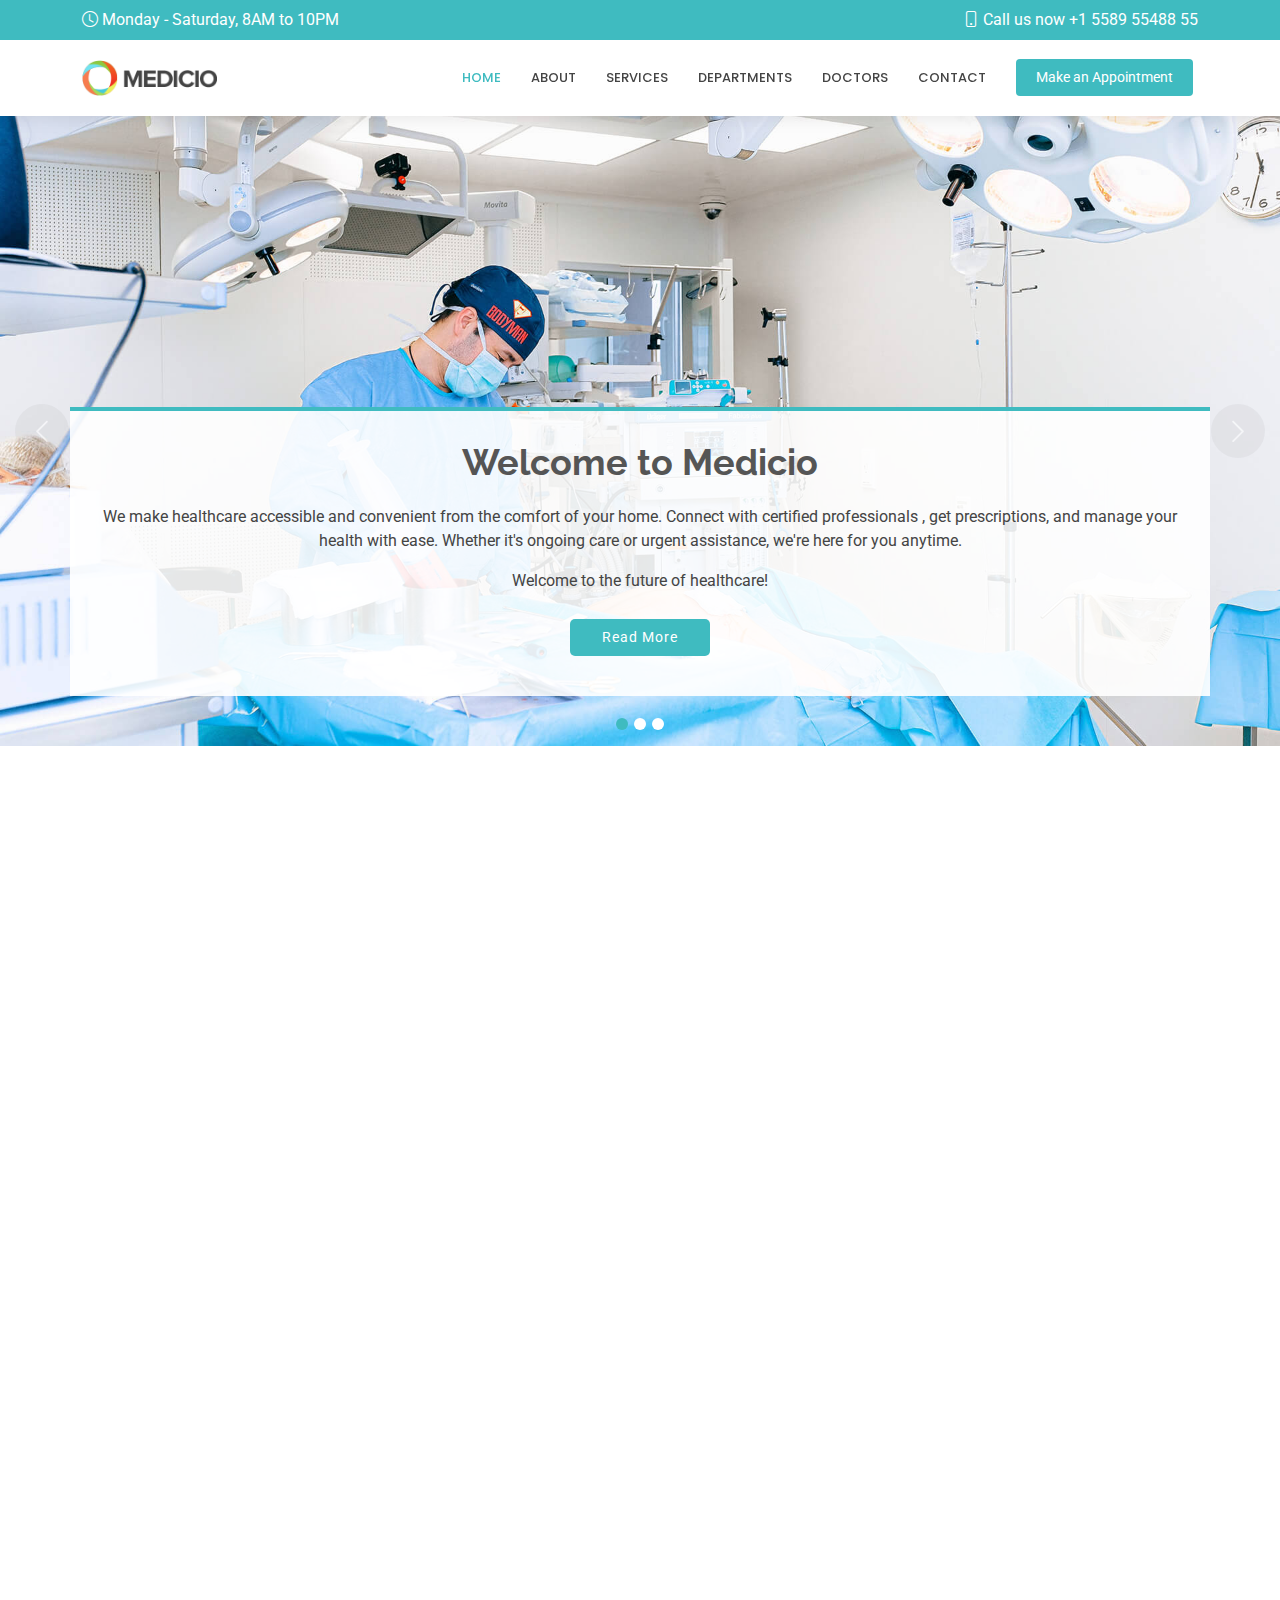
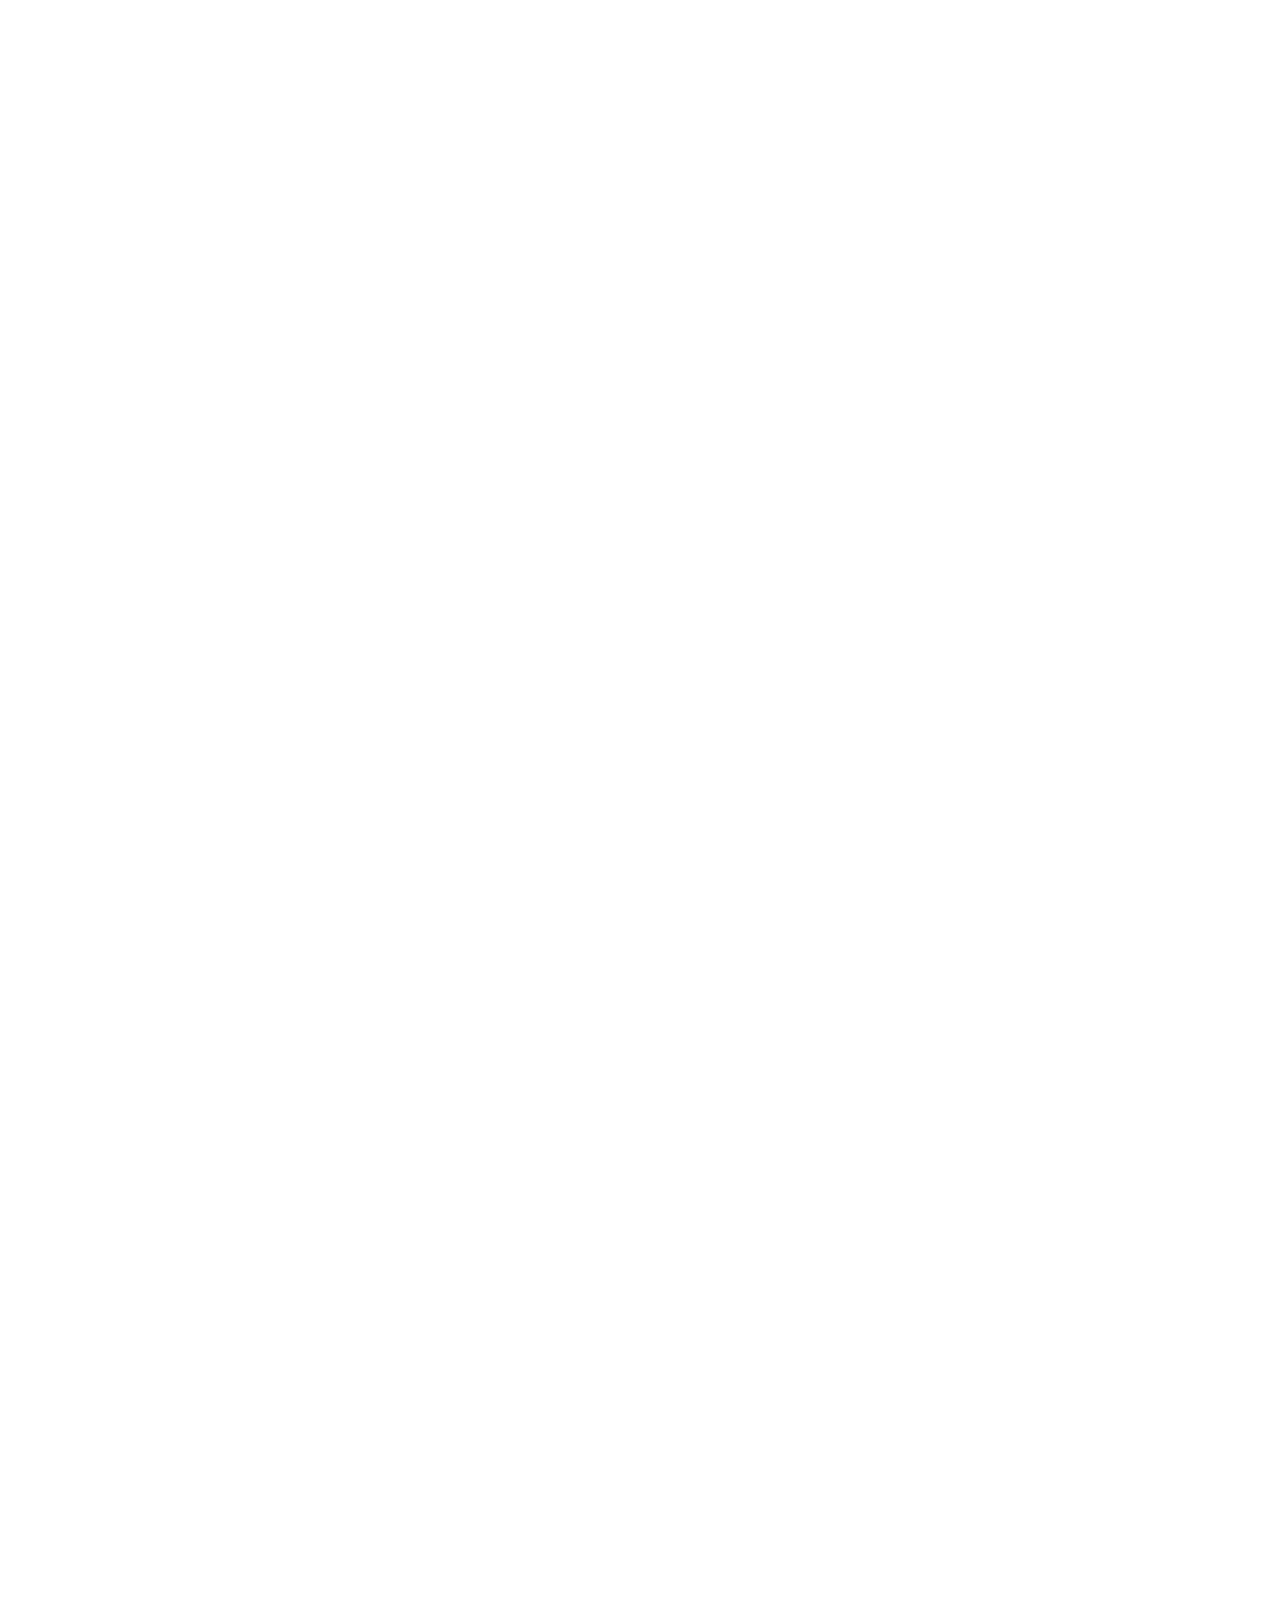
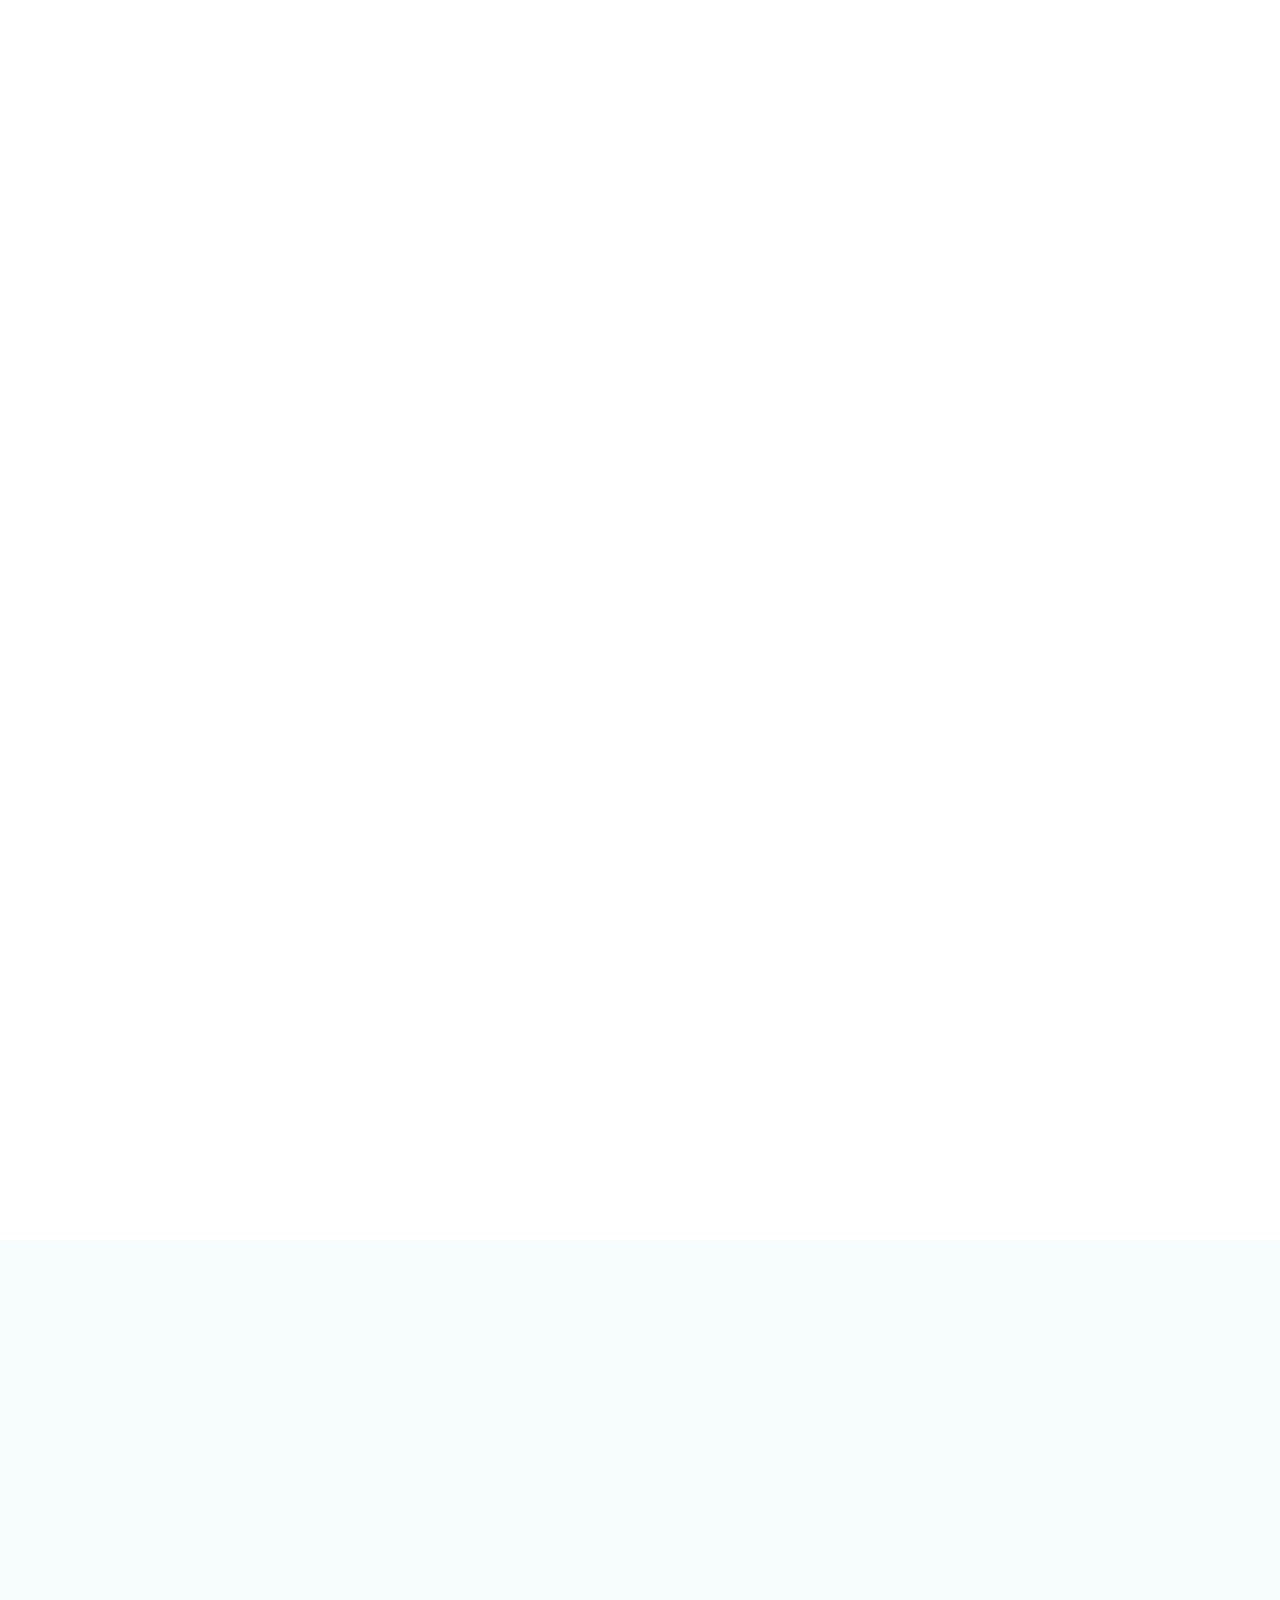
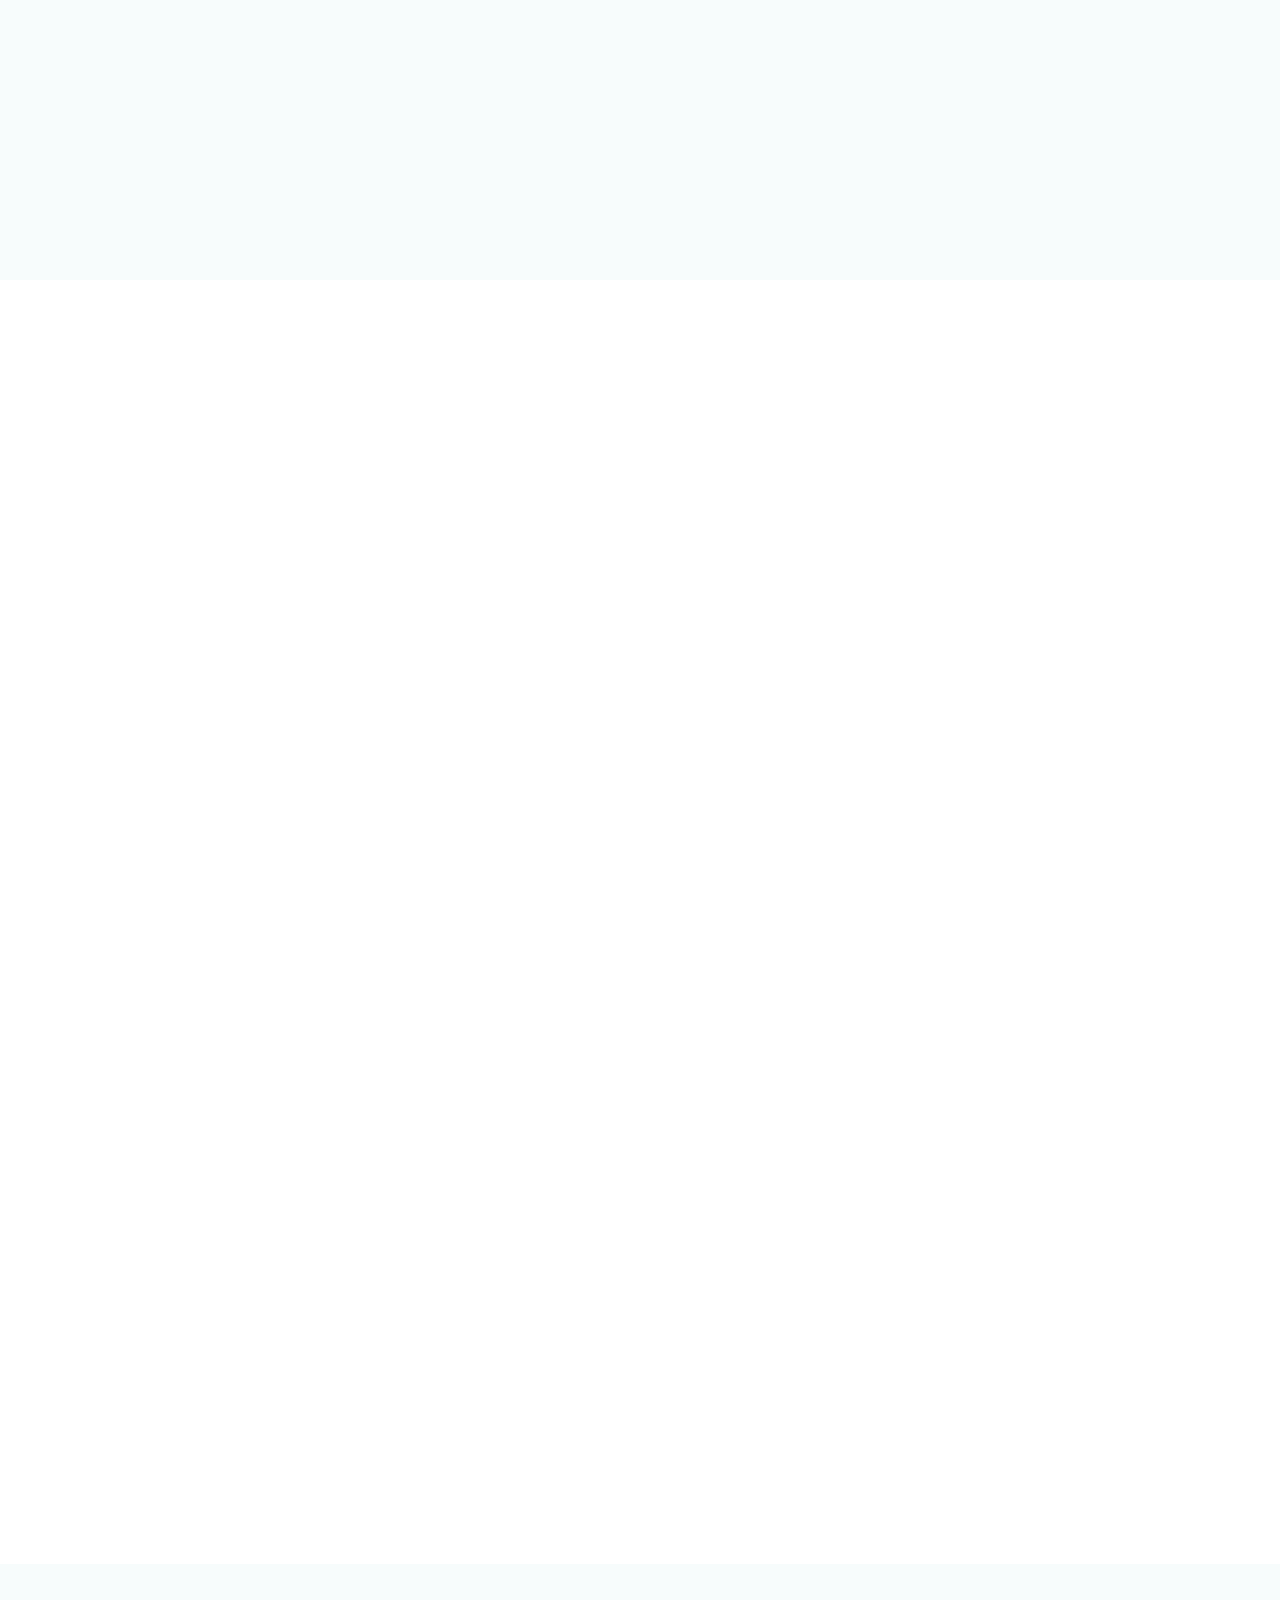
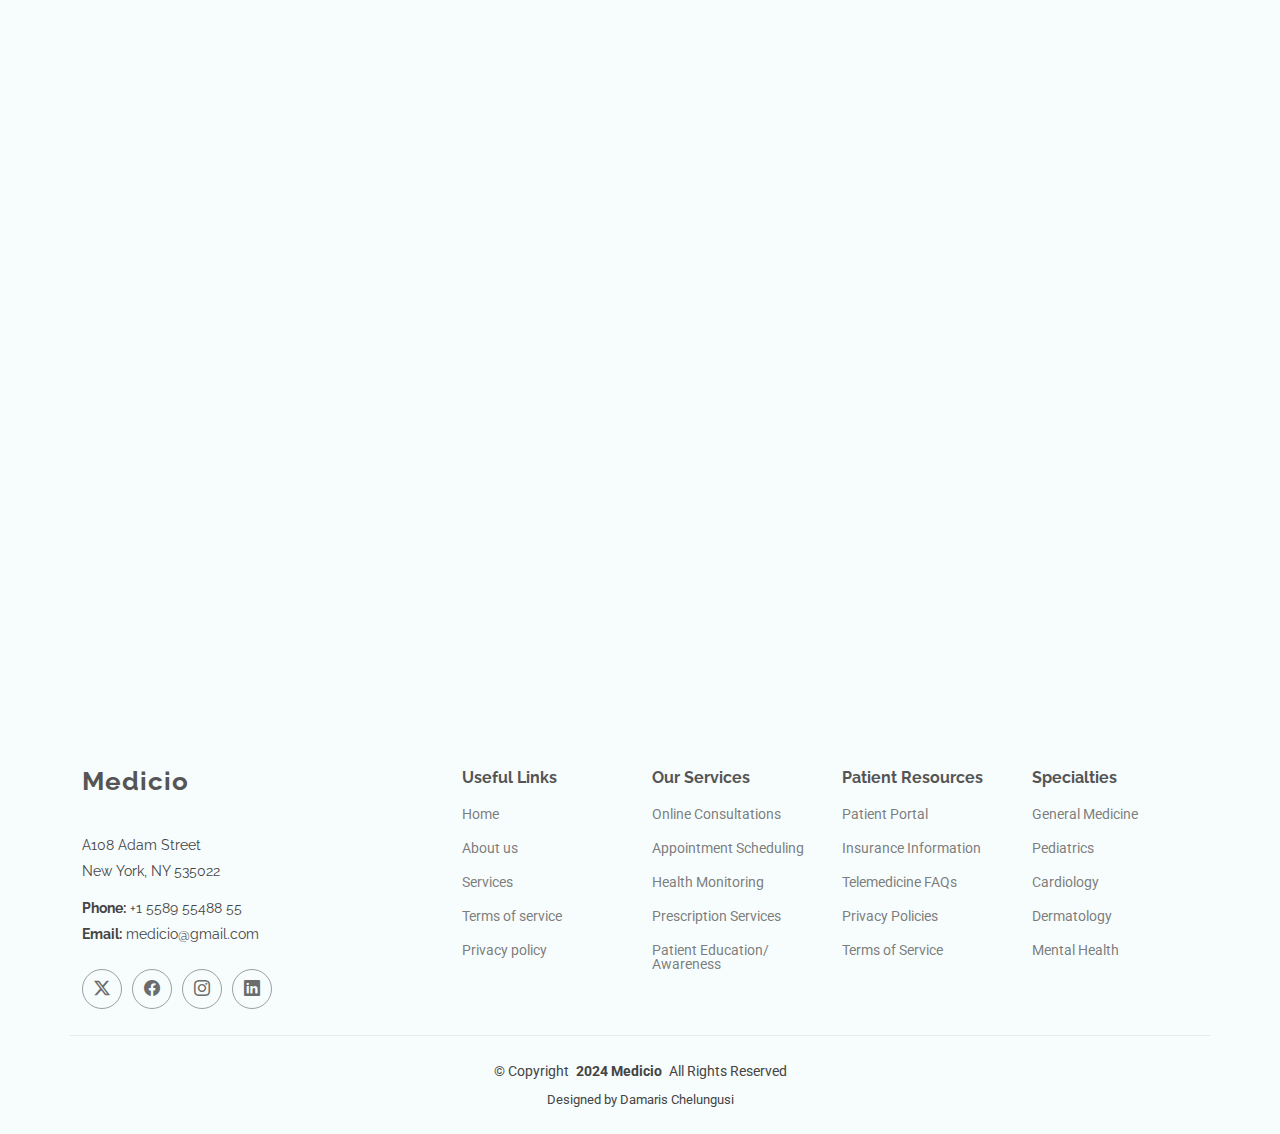
<file: Medicio/index.html>
<!DOCTYPE html>
<html lang="en">

<head>
  <meta charset="utf-8">
  <meta content="width=device-width, initial-scale=1.0" name="viewport">
  <title>TeleCareHub</title>
  <meta name="description" content="">
  <meta name="keywords" content="">

  <!-- Favicons -->
  <link href="assets/img/image.png" rel="icon">
  <link href="assets/img/image.png" rel="apple-touch-icon">

  <!-- Fonts -->
  <link href="https://fonts.googleapis.com" rel="preconnect">
  <link href="https://fonts.gstatic.com" rel="preconnect" crossorigin>
  <link href="https://fonts.googleapis.com/css2?family=Roboto:ital,wght@0,100;0,300;0,400;0,500;0,700;0,900;1,100;1,300;1,400;1,500;1,700;1,900&family=Poppins:ital,wght@0,100;0,200;0,300;0,400;0,500;0,600;0,700;0,800;0,900;1,100;1,200;1,300;1,400;1,500;1,600;1,700;1,800;1,900&family=Raleway:ital,wght@0,100;0,200;0,300;0,400;0,500;0,600;0,700;0,800;0,900;1,100;1,200;1,300;1,400;1,500;1,600;1,700;1,800;1,900&display=swap" rel="stylesheet">

  <!-- Vendor CSS Files -->
  <link href="assets/vendor/bootstrap/css/bootstrap.min.css" rel="stylesheet">
  <link href="assets/vendor/bootstrap-icons/bootstrap-icons.css" rel="stylesheet">
  <link href="assets/vendor/aos/aos.css" rel="stylesheet">
  <link href="assets/vendor/fontawesome-free/css/all.min.css" rel="stylesheet">
  <link href="assets/vendor/glightbox/css/glightbox.min.css" rel="stylesheet">
  <link href="assets/vendor/swiper/swiper-bundle.min.css" rel="stylesheet">

  <!-- Main CSS File -->
  <link href="assets/css/main.css" rel="stylesheet">

</head>

<body class="index-page">

  <header id="header" class="header sticky-top">

    <div class="topbar d-flex align-items-center">
      <div class="container d-flex justify-content-center justify-content-md-between">
        <div class="d-none d-md-flex align-items-center">
          <i class="bi bi-clock me-1"></i> Monday - Saturday, 8AM to 10PM
        </div>
        <div class="d-flex align-items-center">
          <i class="bi bi-phone me-1"></i> Call us now +1 5589 55488 55
        </div>
      </div>
    </div><!-- End Top Bar -->

    <div class="branding d-flex align-items-center">

      <div class="container position-relative d-flex align-items-center justify-content-end">
        <a href="index.html" class="logo d-flex align-items-center me-auto">
          <img src="assets/img/logo.png" alt="">
          <!-- Uncomment the line below if you also wish to use a text logo -->
          <!-- <h1 class="sitename">Medicio</h1>  -->
        </a>

        <nav id="navmenu" class="navmenu">
          <ul>
            <li><a href="index.html" class="active">Home</a></li>
            <li><a href="about.html">About</a></li>
            <li><a href="services.html">Services</a></li>
            <li><a href="departments.html">Departments</a></li>
            <li><a href="doctors.html">Doctors</a></li>
            <li><a href="contact.html">Contact</a></li>
        </ul>
        <i class="mobile-nav-toggle d-xl-none bi bi-list"></i>
        </nav>
        
        <a class="cta-btn" href="appointment.html">Make an Appointment</a>
</div>        

    </div>

</header
  <main class="main">

    <!-- Hero Section -->
    <section id="hero" class="hero section">

      <div id="hero-carousel" class="carousel slide carousel-fade" data-bs-ride="carousel" data-bs-interval="5000">

        <div class="carousel-item active">
          <img src="assets/img/hero-carousel/hero-carousel-1.jpg" alt="">
          <div class="container">
            <h2>Welcome to Medicio</h2>
            <p>We make healthcare accessible and convenient from the comfort of your home. Connect with certified professionals
              , get prescriptions, and manage your health with ease. Whether it's ongoing care or urgent assistance, we're here for
               you anytime.</p> <p>Welcome to the future of healthcare!</p>
            <a href="#about" class="btn-get-started">Read More</a>
          </div>
        </div><!-- End Carousel Item -->

        <div class="carousel-item">
          <img src="assets/img/hero-carousel/hero-carousel-2.jpg" alt="">
          <div class="container">
            <h2>Healthcare at Your Fingertips</h2>
            <p>Your health journey just got easier. Connect with top doctors anytime, 
              anywhere—healthcare made simple, fast, and accessible.</p>
            <a href="#about" class="btn-get-started">Read More</a>
          </div>
        </div><!-- End Carousel Item -->

        <div class="carousel-item">
          <img src="assets/img/hero-carousel/hero-carousel-3.jpg" alt="">
          <div class="container">
            <h2>Virtual Care, Real Solutions</h2>
            <p>Expert medical advice, tailored to your needs. Experience personalized 
              healthcare from the comfort of your home, with care that’s just a click away.</p>
            <a href="#about" class="btn-get-started">Read More</a>
          </div>
        </div><!-- End Carousel Item -->

        <a class="carousel-control-prev" href="#hero-carousel" role="button" data-bs-slide="prev">
          <span class="carousel-control-prev-icon bi bi-chevron-left" aria-hidden="true"></span>
        </a>

        <a class="carousel-control-next" href="#hero-carousel" role="button" data-bs-slide="next">
          <span class="carousel-control-next-icon bi bi-chevron-right" aria-hidden="true"></span>
        </a>

        <ol class="carousel-indicators"></ol>

      </div>

    </section><!-- /Hero Section -->

    <!-- Featured Services Section -->
<section id="featured-services" class="featured-services section">

  <div class="container">

    <div class="row gy-4">

      <div class="col-xl-3 col-md-6 d-flex" data-aos="fade-up" data-aos-delay="100">
        <div class="service-item position-relative">
          <div class="icon"><i class="fas fa-heartbeat icon"></i></div>
          <h4><a href="" class="stretched-link">Cardiology</a></h4>
          <p>Providing comprehensive cardiology care, ensuring optimal heart health.</p>
        </div>
      </div><!-- End Service Item -->

      <div class="col-xl-3 col-md-6 d-flex" data-aos="fade-up" data-aos-delay="200">
        <div class="service-item position-relative">
          <div class="icon"><i class="fas fa-pills icon"></i></div>
          <h4><a href="" class="stretched-link">Pharmaceutical Services</a></h4>
          <p>Expert pharmaceutical services, ensuring safe and effective medication use.</p>
        </div>
      </div><!-- End Service Item -->

      <div class="col-xl-3 col-md-6 d-flex" data-aos="fade-up" data-aos-delay="300">
        <div class="service-item position-relative">
          <div class="icon"><i class="fas fa-thermometer icon"></i></div>
          <h4><a href="" class="stretched-link">Medical Diagnostics</a></h4>
          <p>Accurate diagnosis and treatment of conditions through modern medical technology.</p>
        </div>
      </div><!-- End Service Item -->

      <div class="col-xl-3 col-md-6 d-flex" data-aos="fade-up" data-aos-delay="400">
        <div class="service-item position-relative">
          <div class="icon"><i class="fas fa-dna icon"></i></div>
          <h4><a href="" class="stretched-link">Genetic Research</a></h4>
          <p>Advanced genetic research and therapy services for personalized healthcare.</p>
        </div>
      </div><!-- End Service Item -->

    </div>

  </div>

</section><!-- /Featured Services Section -->

    <!-- About Section -->
    <section id="about" class="about section">

      <!-- Section Title -->
      <div class="container section-title" data-aos="fade-up">
        <h2>About Us<br></h2>
        <p>We are a dedicated team of healthcare professionals and tech innovators committed to revolutionizing healthcare delivery
          . Our mission is to make quality medical services accessible to everyone, no matter where you are.</p>
      </div><!-- End Section Title -->

      <div class="container">

        <div class="row gy-4">
          <div class="col-lg-6 position-relative align-self-start" data-aos="fade-up" data-aos-delay="100">
            <img src="assets/img/about.jpg" class="img-fluid" alt="">
            <a href="" class="glightbox pulsating-play-btn"></a>
          </div>
          <div class="col-lg-6 content" data-aos="fade-up" data-aos-delay="200">
            <h3>Our Vision</h3>
            <p class="fst-italic">
              We believe in a future where healthcare is seamless, convenient, and available at your fingertips
            </p>
            <ul>
              <li><i class="bi bi-check2-all"></i> <span>To create a seamless and convenient healthcare experience.</span></li>
              <li><i class="bi bi-check2-all"></i> <span>Bridging the gap between patients and providers through technology.</span></li>
              <li><i class="bi bi-check2-all"></i> <span>Ensuring timely and effective health solutions for everyone</span></li>
            </ul>
           
            <h3>Why Choose Us</h3>
          
             
            <ul>
              <li><i class="bi bi-check2-all"></i> <span>Easy access to certified healthcare professionals</span></li>
              <li><i class="bi bi-check2-all"></i> <span>Quick consultations and personalized care from home</span></li>
              <li><i class="bi bi-check2-all"></i> <span>Trusted, reliable healthcare available anytime you need it</span></li>
            </ul>
          </div>
        </div>

      </div>

    </section><!-- /About Section -->

    <!-- Stats Section -->
    <section id="stats" class="stats section">

      <div class="container" data-aos="fade-up" data-aos-delay="100">

        <div class="row gy-4">

          <div class="col-lg-3 col-md-6">
            <div class="stats-item d-flex align-items-center w-100 h-100">
              <i class="fas fa-user-md flex-shrink-0"></i>
              <div>
                <span data-purecounter-start="0" data-purecounter-end="25" data-purecounter-duration="1" class="purecounter"></span>
                <p>Doctors</p>
              </div>
            </div>
          </div><!-- End Stats Item -->

          <div class="col-lg-3 col-md-6">
            <div class="stats-item d-flex align-items-center w-100 h-100">
              <i class="far fa-hospital flex-shrink-0"></i>
              <div>
                <span data-purecounter-start="0" data-purecounter-end="15" data-purecounter-duration="1" class="purecounter"></span>
                <p>Departments</p>
              </div>
            </div>
          </div><!-- End Stats Item -->

          <div class="col-lg-3 col-md-6">
            <div class="stats-item d-flex align-items-center w-100 h-100">
              <i class="fas fa-flask flex-shrink-0"></i>
              <div>
                <span data-purecounter-start="0" data-purecounter-end="8" data-purecounter-duration="1" class="purecounter"></span>
                <p>Research Labs</p>
              </div>
            </div>
          </div><!-- End Stats Item -->

          <div class="col-lg-3 col-md-6">
            <div class="stats-item d-flex align-items-center w-100 h-100">
              <i class="fas fa-award flex-shrink-0"></i>
              <div>
                <span data-purecounter-start="0" data-purecounter-end="150" data-purecounter-duration="1" class="purecounter"></span>
                <p>Awards</p>
              </div>
            </div>
          </div><!-- End Stats Item -->

        </div>

      </div>

    </section><!-- /Stats Section -->
    <!-- Features Section -->
<section id="features" class="features section">

  <div class="container">

    <div class="row justify-content-around gy-4">
      <div class="features-image col-lg-6" data-aos="fade-up" data-aos-delay="100"><img src="assets/img/features.jpg" alt=""></div>

      <div class="col-lg-5 d-flex flex-column justify-content-center" data-aos="fade-up" data-aos-delay="200">
        <h3>Something Truly Unique and Beneficial Awaits You</h3>
        <p>We offer services that ensure value and efficiency. Our platform provides unparalleled care that caters to your health needs, ensuring ease and reliability.</p>

        <div class="icon-box d-flex position-relative" data-aos="fade-up" data-aos-delay="300">
          <i class="fa-solid fa-hand-holding-medical flex-shrink-0"></i>
          <div>
            <h4><a href="" class="stretched-link">Personalized Care</a></h4>
            <p>Our team provides individualized healthcare services to address specific concerns, ensuring you receive the attention you deserve.</p>
          </div>
        </div><!-- End Icon Box -->

        <div class="icon-box d-flex position-relative" data-aos="fade-up" data-aos-delay="400">
          <i class="fa-solid fa-suitcase-medical flex-shrink-0"></i>
          <div>
            <h4><a href="" class="stretched-link">Comprehensive Medical Solutions</a></h4>
            <p>We offer holistic health solutions that combine advanced medical practices with a patient-first approach, catering to diverse healthcare needs.</p>
          </div>
        </div><!-- End Icon Box -->

        <div class="icon-box d-flex position-relative" data-aos="fade-up" data-aos-delay="500">
          <i class="fa-solid fa-staff-snake flex-shrink-0"></i>
          <div>
            <h4><a href="" class="stretched-link">Advanced Treatments</a></h4>
            <p>We specialize in providing the latest treatments backed by scientific research, ensuring the best possible outcomes for our patients.</p>
          </div>
        </div><!-- End Icon Box -->

        <div class="icon-box d-flex position-relative" data-aos="fade-up" data-aos-delay="600">
          <i class="fa-solid fa-lungs flex-shrink-0"></i>
          <div>
            <h4><a href="" class="stretched-link">Respiratory Care</a></h4>
            <p>We offer specialized care for respiratory health, ensuring you receive the treatment you need for optimal lung function and overall wellness.</p>
          </div>
        </div><!-- End Icon Box -->

      </div>
    </div>

  </div>

</section><!-- /Features Section -->

    <!-- Services Section -->
<section id="services" class="services section">

  <!-- Section Title -->
  <div class="container section-title" data-aos="fade-up">
    <h2>Services</h2>
    <p>Explore our Offerings</p>
  </div><!-- End Section Title -->

  <div class="container">

    <div class="row gy-4">

      <div class="col-lg-4 col-md-6" data-aos="fade-up" data-aos-delay="100">
        <div class="service-item position-relative">
          <div class="icon">
            <i class="fas fa-heartbeat"></i>
          </div>
          <a href="#" class="stretched-link">
            <h3>Cardiac Care</h3>
          </a>
          <p>We offer comprehensive heart care services to monitor and manage heart health, ensuring early diagnosis and treatment.</p>
        </div>
      </div><!-- End Service Item -->

      <div class="col-lg-4 col-md-6" data-aos="fade-up" data-aos-delay="200">
        <div class="service-item position-relative">
          <div class="icon">
            <i class="fas fa-pills"></i>
          </div>
          <a href="#" class="stretched-link">
            <h3>Prescription Management</h3>
          </a>
          <p>Join us to easily manage prescriptions and stay on top of your medication for optimal health.</p>
        </div>
      </div><!-- End Service Item -->

      <div class="col-lg-4 col-md-6" data-aos="fade-up" data-aos-delay="300">
        <div class="service-item position-relative">
          <div class="icon">
            <i class="fas fa-hospital-user"></i>
          </div>
          <a href="#" class="stretched-link">
            <h3>Patient Consultation</h3>
          </a>
          <p>We provide personalized consultation services, offering expert medical advice tailored to your specific needs.</p>
        </div>
      </div><!-- End Service Item -->

      <div class="col-lg-4 col-md-6" data-aos="fade-up" data-aos-delay="400">
        <div class="service-item position-relative">
          <div class="icon">
            <i class="fas fa-dna"></i>
          </div>
          <a href="#" class="stretched-link">
            <h3>Genetic Counseling</h3>
          </a>
          <p>Our genetic counseling services help you understand your genetic risks and take steps toward better health.</p>
        </div>
      </div><!-- End Service Item -->

      <div class="col-lg-4 col-md-6" data-aos="fade-up" data-aos-delay="500">
        <div class="service-item position-relative">
          <div class="icon">
            <i class="fas fa-wheelchair"></i>
          </div>
          <a href="#" class="stretched-link">
            <h3>Rehabilitation Services</h3>
          </a>
          <p>We provide rehabilitation services for patients recovering from surgeries or injuries, helping them regain strength and mobility.</p>
        </div>
      </div><!-- End Service Item -->

      <div class="col-lg-4 col-md-6" data-aos="fade-up" data-aos-delay="600">
        <div class="service-item position-relative">
          <div class="icon">
            <i class="fas fa-notes-medical"></i>
          </div>
          <a href="#" class="stretched-link">
            <h3>Medical Records Management</h3>
          </a>
          <p>Our platform allows you to securely store and manage your medical records for easy access and sharing with healthcare providers.</p>
        </div>
      </div><!-- End Service Item -->

    </div>

  </div>

</section><!-- /Services Section -->


<!-- Tabs Section -->
<section id="departments" class="tabs section">

  <!-- Section Title -->
  <div class="container section-title" data-aos="fade-up">
    <h2>Departments</h2>
    <p>We offer specialized healthcare services across a variety of departments.</p>
  </div><!-- End Section Title -->

  <div class="container" data-aos="fade-up" data-aos-delay="100">

    <div class="row">
      <div class="col-lg-3">
        <ul class="nav nav-tabs flex-column">
          <li class="nav-item">
            <a class="nav-link active show" data-bs-toggle="tab" href="#tabs-tab-1">Cardiology</a>
          </li>
          <li class="nav-item">
            <a class="nav-link" data-bs-toggle="tab" href="#tabs-tab-2">Neurology</a>
          </li>
          <li class="nav-item">
            <a class="nav-link" data-bs-toggle="tab" href="#tabs-tab-3">Hepatology</a>
          </li>
          <li class="nav-item">
            <a class="nav-link" data-bs-toggle="tab" href="#tabs-tab-4">Pediatrics</a>
          </li>
          <li class="nav-item">
            <a class="nav-link" data-bs-toggle="tab" href="#tabs-tab-5">Ophthalmology</a>
          </li>
        </ul>
      </div>
      <div class="col-lg-9 mt-4 mt-lg-0">
        <div class="tab-content">
          <div class="tab-pane active show" id="tabs-tab-1">
            <div class="row">
              <div class="col-lg-8 details order-2 order-lg-1">
                <h3>Cardiology</h3>
                <p class="fst-italic">We provide comprehensive cardiac care, from prevention to treatment of heart conditions.</p>
                <p>Our expert cardiologists treat a range of heart diseases, providing specialized care that includes diagnosis, treatment, and rehabilitation for conditions like hypertension, coronary artery disease, and heart failure.</p>
              </div>
              <div class="col-lg-4 text-center order-1 order-lg-2">
                <img src="assets/img/departments-1.jpg" alt="" class="img-fluid">
              </div>
            </div>
          </div>
          <div class="tab-pane" id="tabs-tab-2">
            <div class="row">
              <div class="col-lg-8 details order-2 order-lg-1">
                <h3>Neurology</h3>
                <p class="fst-italic">Our neurology department specializes in treating disorders of the brain, spine, and nervous system.</p>
                <p>Our team of neurologists offers advanced diagnostics and treatments for neurological conditions like stroke, epilepsy, multiple sclerosis, and more. We are committed to improving the quality of life for our patients through cutting-edge care.</p>
              </div>
              <div class="col-lg-4 text-center order-1 order-lg-2">
                <img src="assets/img/departments-2.jpg" alt="" class="img-fluid">
              </div>
            </div>
          </div>
          <div class="tab-pane" id="tabs-tab-3">
            <div class="row">
              <div class="col-lg-8 details order-2 order-lg-1">
                <h3>Hepatology</h3>
                <p class="fst-italic">Our hepatology services focus on the diagnosis and treatment of liver diseases.</p>
                <p>We treat conditions like hepatitis, liver cirrhosis, and fatty liver disease. Our specialists provide patient-centered care, utilizing the latest medical advancements for effective treatments and long-term liver health management.</p>
              </div>
              <div class="col-lg-4 text-center order-1 order-lg-2">
                <img src="assets/img/departments-3.jpg" alt="" class="img-fluid">
              </div>
            </div>
          </div>
          <div class="tab-pane" id="tabs-tab-4">
            <div class="row">
              <div class="col-lg-8 details order-2 order-lg-1">
                <h3>Pediatrics</h3>
                <p class="fst-italic">We offer a full range of healthcare services for infants, children, and adolescents.</p>
                <p>Our pediatricians provide preventive care, acute illness management, and developmental monitoring to ensure the health and well-being of our youngest patients. We work closely with families to offer comprehensive and compassionate care.</p>
              </div>
              <div class="col-lg-4 text-center order-1 order-lg-2">
                <img src="assets/img/departments-4.jpg" alt="" class="img-fluid">
              </div>
            </div>
          </div>
          <div class="tab-pane" id="tabs-tab-5">
            <div class="row">
              <div class="col-lg-8 details order-2 order-lg-1">
                <h3>Ophthalmology</h3>
                <p class="fst-italic">Our ophthalmology department provides expert care for eye conditions and vision problems.</p>
                <p>We treat a wide range of eye diseases, from cataracts and glaucoma to retinal disorders and vision impairments. Our ophthalmologists use state-of-the-art technology to offer both medical and surgical solutions for optimal eye health.</p>
              </div>
              <div class="col-lg-4 text-center order-1 order-lg-2">
                <img src="assets/img/departments-5.jpg" alt="" class="img-fluid">
              </div>
            </div>
          </div>
        </div>
      </div>
    </div>

  </div>

</section><!-- /Tabs Section/dpartments -->
<!-- Doctors Section -->
<section id="doctors" class="doctors section light-background">

  <!-- Section Title -->
  <div class="container section-title" data-aos="fade-up">
    <h2>Doctors</h2>
    <p>These are our highly skilled medical professionals dedicated to providing exceptional healthcare.</p>
  </div><!-- End Section Title -->

  <div class="container">

    <div class="row gy-4">

      <div class="col-lg-3 col-md-6 d-flex align-items-stretch" data-aos="fade-up" data-aos-delay="100">
        <div class="team-member">
          <div class="member-img">
            <img src="assets/img/doctors/doctors-1.jpg" class="img-fluid" alt="">
            <div class="social">
              <a href=""><i class="bi bi-twitter-x"></i></a>
              <a href=""><i class="bi bi-facebook"></i></a>
              <a href=""><i class="bi bi-instagram"></i></a>
              <a href=""><i class="bi bi-linkedin"></i></a>
            </div>
          </div>
          <div class="member-info">
            <h4>Walter White</h4>
            <span>Chief Medical Officer</span>
          </div>
        </div>
      </div><!-- End Team Member -->

      <div class="col-lg-3 col-md-6 d-flex align-items-stretch" data-aos="fade-up" data-aos-delay="200">
        <div class="team-member">
          <div class="member-img">
            <img src="assets/img/doctors/doctors-2.jpg" class="img-fluid" alt="">
            <div class="social">
              <a href=""><i class="bi bi-twitter-x"></i></a>
              <a href=""><i class="bi bi-facebook"></i></a>
              <a href=""><i class="bi bi-instagram"></i></a>
              <a href=""><i class="bi bi-linkedin"></i></a>
              
            </div>
          </div>
          <div class="member-info">
            <h4>Sarah Jhonson</h4>
            <span>Anesthesiologist</span>
          </div>
        </div>
      </div><!-- End Team Member -->

      <div class="col-lg-3 col-md-6 d-flex align-items-stretch" data-aos="fade-up" data-aos-delay="300">
        <div class="team-member">
          <div class="member-img">
            <img src="assets/img/doctors/doctors-3.jpg" class="img-fluid" alt="">
            <div class="social">
              <a href=""><i class="bi bi-twitter-x"></i></a>
              <a href=""><i class="bi bi-facebook"></i></a>
              <a href=""><i class="bi bi-instagram"></i></a>
              <a href=""><i class="bi bi-linkedin"></i></a>
            </div>
          </div>
          <div class="member-info">
            <h4>William Anderson</h4>
            <span>Cardiology</span>
          </div>
        </div>
      </div><!-- End Team Member -->

      <div class="col-lg-3 col-md-6 d-flex align-items-stretch" data-aos="fade-up" data-aos-delay="400">
        <div class="team-member">
          <div class="member-img">
            <img src="assets/img/doctors/doctors-4.jpg" class="img-fluid" alt="">
            <div class="social">
              <a href=""><i class="bi bi-twitter-x"></i></a>
              <a href=""><i class="bi bi-facebook"></i></a>
              <a href=""><i class="bi bi-instagram"></i></a>
              <a href=""><i class="bi bi-linkedin"></i></a>
            </div>
          </div>
          <div class="member-info">
            <h4>Amanda Jepson</h4>
            <span>Neurosurgeon</span>
          </div>
        </div>
      </div><!-- End Team Member -->

    </div>

  </div>

</section><!-- /Doctors Section -->


    <!-- Gallery Section -->
    <section id="gallery" class="gallery section">

      <!-- Section Title -->
      <div class="container section-title" data-aos="fade-up">
        <h2>Gallery</h2>
<p>These are some highlights of our work, showcasing excellence and commitment to quality.</p>
</div><!-- End Section Title -->

      <div class="container" data-aos="fade-up" data-aos-delay="100">

        <div class="swiper init-swiper">
          <script type="application/json" class="swiper-config">
            {
              "loop": true,
              "speed": 600,
              "autoplay": {
                "delay": 5000
              },
              "slidesPerView": "auto",
              "centeredSlides": true,
              "pagination": {
                "el": ".swiper-pagination",
                "type": "bullets",
                "clickable": true
              },
              "breakpoints": {
                "320": {
                  "slidesPerView": 1,
                  "spaceBetween": 0
                },
                "768": {
                  "slidesPerView": 3,
                  "spaceBetween": 20
                },
                "1200": {
                  "slidesPerView": 5,
                  "spaceBetween": 20
                }
              }
            }
          </script>
          <div class="swiper-wrapper align-items-center">
            <div class="swiper-slide"><a class="glightbox" data-gallery="images-gallery" href="assets/img/gallery/gallery-1.jpg"><img src="assets/img/gallery/gallery-1.jpg" class="img-fluid" alt=""></a></div>
            <div class="swiper-slide"><a class="glightbox" data-gallery="images-gallery" href="assets/img/gallery/gallery-2.jpg"><img src="assets/img/gallery/gallery-2.jpg" class="img-fluid" alt=""></a></div>
            <div class="swiper-slide"><a class="glightbox" data-gallery="images-gallery" href="assets/img/gallery/gallery-3.jpg"><img src="assets/img/gallery/gallery-3.jpg" class="img-fluid" alt=""></a></div>
            <div class="swiper-slide"><a class="glightbox" data-gallery="images-gallery" href="assets/img/gallery/gallery-4.jpg"><img src="assets/img/gallery/gallery-4.jpg" class="img-fluid" alt=""></a></div>
            <div class="swiper-slide"><a class="glightbox" data-gallery="images-gallery" href="assets/img/gallery/gallery-5.jpg"><img src="assets/img/gallery/gallery-5.jpg" class="img-fluid" alt=""></a></div>
            <div class="swiper-slide"><a class="glightbox" data-gallery="images-gallery" href="assets/img/gallery/gallery-6.jpg"><img src="assets/img/gallery/gallery-6.jpg" class="img-fluid" alt=""></a></div>
            <div class="swiper-slide"><a class="glightbox" data-gallery="images-gallery" href="assets/img/gallery/gallery-7.jpg"><img src="assets/img/gallery/gallery-7.jpg" class="img-fluid" alt=""></a></div>
            <div class="swiper-slide"><a class="glightbox" data-gallery="images-gallery" href="assets/img/gallery/gallery-8.jpg"><img src="assets/img/gallery/gallery-8.jpg" class="img-fluid" alt=""></a></div>
          </div>
          <div class="swiper-pagination"></div>
        </div>

      </div>

    </section><!-- /Gallery Section -->

    <!-- Pricing Section -->
<section id="pricing" class="pricing section">

  <!-- Section Title -->
  <div class="container section-title" data-aos="fade-up">
    <h2>Pricing</h2>
    <p>We offer a variety of plans to meet your needs and budget, whether you're just getting started or need advanced features.</p>
  </div><!-- End Section Title -->

  <div class="container">

    <div class="row gy-3">

      <div class="col-xl-3 col-lg-6" data-aos="fade-up" data-aos-delay="100">
        <div class="pricing-item">
          <h3>Free</h3>
          <h4><sup>$</sup>0<span> / month</span></h4>
          <ul>
            <li>Basic support</li>
            <li>Access to core features</li>
            <li>Limited usage</li>
            <li class="na">Premium tools</li>
            <li class="na">Priority support</li>
          </ul>
          <div class="btn-wrap">
            <a href="#" class="btn-buy">Get Started</a>
          </div>
        </div>
      </div><!-- End Pricing Item -->

      <div class="col-xl-3 col-lg-6" data-aos="fade-up" data-aos-delay="200">
        <div class="pricing-item featured">
          <h3>Business</h3>
          <h4><sup>$</sup>19<span> / month</span></h4>
          <ul>
            <li>Basic support</li>
            <li>Access to core features</li>
            <li>Increased usage</li>
            <li>Premium tools</li>
            <li class="na">Priority support</li>
          </ul>
          <div class="btn-wrap">
            <a href="#" class="btn-buy">Buy Now</a>
          </div>
        </div>
      </div><!-- End Pricing Item -->

      <div class="col-xl-3 col-lg-6" data-aos="fade-up" data-aos-delay="400">
        <div class="pricing-item">
          <h3>Developer</h3>
          <h4><sup>$</sup>29<span> / month</span></h4>
          <ul>
            <li>Basic support</li>
            <li>Access to advanced features</li>
            <li>Full usage</li>
            <li>Premium tools</li>
            <li>Priority support</li>
          </ul>
          <div class="btn-wrap">
            <a href="#" class="btn-buy">Buy Now</a>
          </div>
        </div>
      </div><!-- End Pricing Item -->

      <div class="col-xl-3 col-lg-6" data-aos="fade-up" data-aos-delay="400">
        <div class="pricing-item">
          <span class="advanced">Advanced</span>
          <h3>Ultimate</h3>
          <h4><sup>$</sup>49<span> / month</span></h4>
          <ul>
            <li>Basic support</li>
            <li>Access to advanced features</li>
            <li>Unlimited usage</li>
            <li>Premium tools</li>
            <li>Priority support</li>
          </ul>
          <div class="btn-wrap">
            <a href="#" class="btn-buy">Buy Now</a>
          </div>
        </div>
      </div><!-- End Pricing Item -->

    </div>

  </div>

</section><!-- /Pricing Section -->
<!-- Faq Section -->
<section id="faq" class="faq section light-background">

  <!-- Section Title -->
  <div class="container section-title" data-aos="fade-up">
    <h2>Frequently Asked Questions</h2>
    <p>Answers to common questions you may have about our services.</p>
  </div><!-- End Section Title -->

  <div class="container">

    <div class="row justify-content-center">

      <div class="col-lg-10" data-aos="fade-up" data-aos-delay="100">

        <div class="faq-container">

          <div class="faq-item">
            <h3>Is it true that certain services are not available in some areas?</h3>
            <div class="faq-content">
              <p>We offer services in most regions, but certain areas may have limited access. Feel free to check our service map or contact support for specific details regarding your location.</p>
            </div>
            <i class="faq-toggle bi bi-chevron-right"></i>
          </div><!-- End Faq item-->

          <div class="faq-item">
            <h3>How can I schedule an appointment?</h3>
            <div class="faq-content">
              <p>You can easily schedule appointments through our online booking system. If you're having trouble, please reach out to our support team, and we'll be happy to assist you.</p>
            </div>
            <i class="faq-toggle bi bi-chevron-right"></i>
          </div><!-- End Faq item-->

          <div class="faq-item">
            <h3>What are your hours of operation?</h3>
            <div class="faq-content">
              <p>We operate from Monday to Friday, 9 AM to 5 PM. For emergencies or special cases, feel free to contact us directly to discuss available options.</p>
            </div>
            <i class="faq-toggle bi bi-chevron-right"></i>
          </div><!-- End Faq item-->

          <div class="faq-item">
            <h3>Do you offer services for businesses?</h3>
            <div class="faq-content">
              <p>Yes, we provide tailored services for businesses, including custom packages and corporate solutions. Contact our business support team to learn more.</p>
            </div>
            <i class="faq-toggle bi bi-chevron-right"></i>
          </div><!-- End Faq item-->

          <div class="faq-item">
            <h3>Can I reschedule or cancel my appointment?</h3>
            <div class="faq-content">
              <p>Yes, you can reschedule or cancel appointments at any time through our platform. Please refer to our cancellation policy for more details on timing and fees.</p>
            </div>
            <i class="faq-toggle bi bi-chevron-right"></i>
          </div><!-- End Faq item-->

          <div class="faq-item">
            <h3>What payment methods do you accept?</h3>
            <div class="faq-content">
              <p>We accept all major credit cards, online payment options, and direct bank transfers. If you have any questions about payment, our billing team is available to assist.</p>
            </div>
            <i class="faq-toggle bi bi-chevron-right"></i>
          </div><!-- End Faq item-->

        </div>

      </div><!-- End Faq Column-->

    </div>

  </div>

</section><!-- /Faq Section -->

  </main>

  <footer id="footer" class="footer light-background">

    <div class="container footer-top">
      <div class="row gy-4">
        <div class="col-lg-4 col-md-6 footer-about">
          <a href="index.html" class="logo d-flex align-items-center">
            <span class="sitename">Medicio</span>
          </a>
          <div class="footer-contact pt-3">
            <p>A108 Adam Street</p>
            <p>New York, NY 535022</p>
            <p class="mt-3"><strong>Phone:</strong> <span>+1 5589 55488 55</span></p>
            <p><strong>Email:</strong> <span>medicio@gmail.com</span></p>
          </div>
          <div class="social-links d-flex mt-4">
            <a href=""><i class="bi bi-twitter-x"></i></a>
            <a href=""><i class="bi bi-facebook"></i></a>
            <a href=""><i class="bi bi-instagram"></i></a>
            <a href=""><i class="bi bi-linkedin"></i></a>
          </div>
        </div>

        <div class="col-lg-2 col-md-3 footer-links">
          <h4>Useful Links</h4>
          <ul>
            <li><a href="#">Home</a></li>
            <li><a href="#">About us</a></li>
            <li><a href="#">Services</a></li>
            <li><a href="#">Terms of service</a></li>
            <li><a href="#">Privacy policy</a></li>
          </ul>
        </div>
        <div class="col-lg-2 col-md-3 footer-links">
          <h4>Our Services</h4>
          <ul>
            <li><a href="#">Online Consultations</a></li>
            <li><a href="#">Appointment Scheduling</a></li>
            <li><a href="#">Health Monitoring</a></li>
            <li><a href="#">Prescription Services</a></li>
            <li><a href="#">Patient Education/ Awareness</a></li>
          </ul>
        </div>
        
        <div class="col-lg-2 col-md-3 footer-links">
          <h4>Patient Resources</h4>
          <ul>
            <li><a href="#">Patient Portal</a></li>
            <li><a href="#">Insurance Information</a></li>
            <li><a href="#">Telemedicine FAQs</a></li>
            <li><a href="#">Privacy Policies</a></li>
            <li><a href="#">Terms of Service</a></li>
          </ul>
        </div>
        
        <div class="col-lg-2 col-md-3 footer-links">
          <h4>Specialties</h4>
          <ul>
            <li><a href="#">General Medicine</a></li>
            <li><a href="#">Pediatrics</a></li>
            <li><a href="#">Cardiology</a></li>
            <li><a href="#">Dermatology</a></li>
            <li><a href="#">Mental Health</a></li>
          </ul>
        </div>
        
        </div>
        </div>
        
        <div class="container copyright text-center mt-4">
          <p>© <span>Copyright</span> <strong class="px-1 sitename">2024 Medicio</strong> <span>All Rights Reserved</span></p>
          <div class="credits">
            <!-- Licensing information: https://bootstrapmade.com/license/ -->
            <!-- Purchase the pro version with working PHP/AJAX contact form: [buy-url] -->
            Designed by <a>Damaris Chelungusi</a>
          </div>
        </div>
        
        </footer>
        
        <!-- Scroll Top -->
        <a href="#" id="scroll-top" class="scroll-top d-flex align-items-center justify-content-center"><i class="bi bi-arrow-up-short"></i></a>
        
        <!-- Preloader -->
        <div id="preloader"></div>
        
        <!-- Vendor JS Files -->
        <script src="assets/vendor/bootstrap/js/bootstrap.bundle.min.js"></script>
        <script src="assets/vendor/php-email-form/validate.js"></script>
        <script src="assets/vendor/aos/aos.js"></script>
        <script src="assets/vendor/glightbox/js/glightbox.min.js"></script>
        <script src="assets/vendor/purecounter/purecounter_vanilla.js"></script>
        <script src="assets/vendor/swiper/swiper-bundle.min.js"></script>
        
        <!-- Main JS File -->
        <script src="assets/js/main.js"></script>
        
        </body>
        
        </html>
</file>
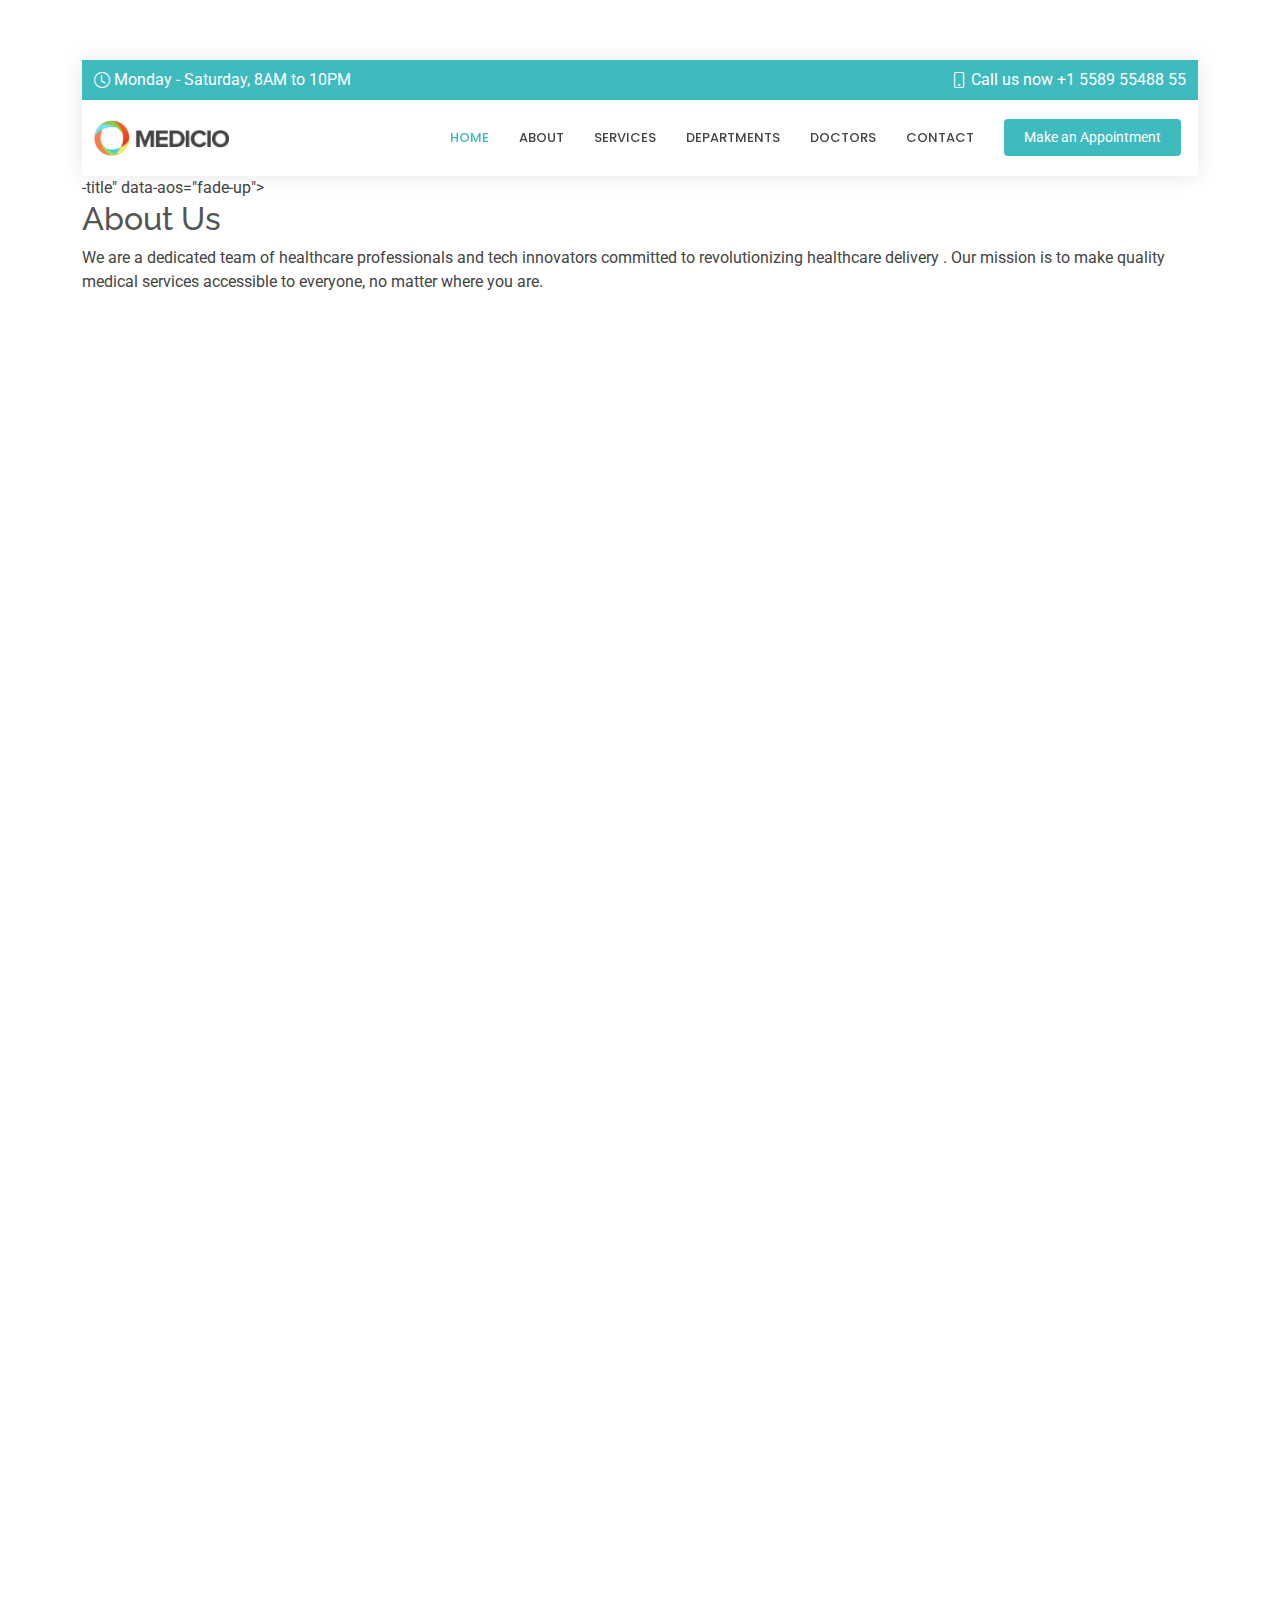
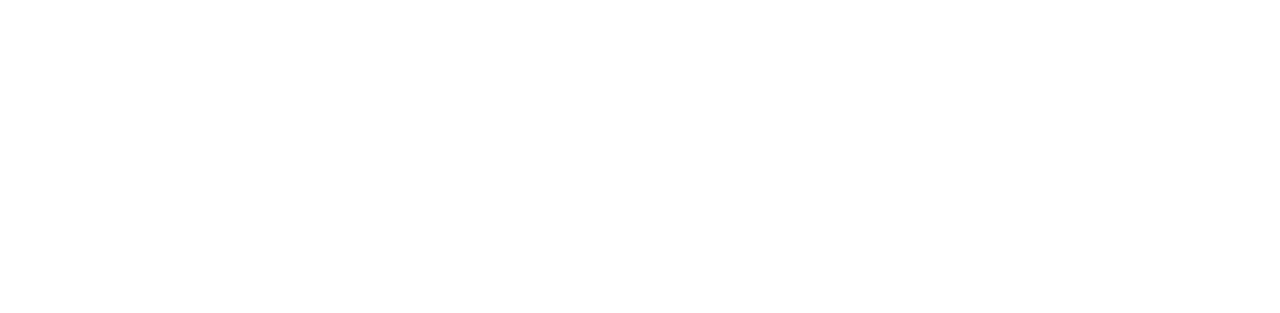
<file: Medicio/about.html>
<!-- About Section -->
<section id="about" class="about section">

    <!-- Section Title -->
    <div class="container section<!DOCTYPE html>
        <html lang="en">
        
        <head>
          <meta charset="utf-8">
          <meta content="width=device-width, initial-scale=1.0" name="viewport">
          <title>TeleCareHub</title>
          <meta name="description" content="">
          <meta name="keywords" content="">
        
          <!-- Favicons -->
          <link href="assets/img/image.png" rel="icon">
          <link href="assets/img/image.png" rel="apple-touch-icon">
        
          <!-- Fonts -->
          <link href="https://fonts.googleapis.com" rel="preconnect">
          <link href="https://fonts.gstatic.com" rel="preconnect" crossorigin>
          <link href="https://fonts.googleapis.com/css2?family=Roboto:ital,wght@0,100;0,300;0,400;0,500;0,700;0,900;1,100;1,300;1,400;1,500;1,700;1,900&family=Poppins:ital,wght@0,100;0,200;0,300;0,400;0,500;0,600;0,700;0,800;0,900;1,100;1,200;1,300;1,400;1,500;1,600;1,700;1,800;1,900&family=Raleway:ital,wght@0,100;0,200;0,300;0,400;0,500;0,600;0,700;0,800;0,900;1,100;1,200;1,300;1,400;1,500;1,600;1,700;1,800;1,900&display=swap" rel="stylesheet">
        
          <!-- Vendor CSS Files -->
          <link href="assets/vendor/bootstrap/css/bootstrap.min.css" rel="stylesheet">
          <link href="assets/vendor/bootstrap-icons/bootstrap-icons.css" rel="stylesheet">
          <link href="assets/vendor/aos/aos.css" rel="stylesheet">
          <link href="assets/vendor/fontawesome-free/css/all.min.css" rel="stylesheet">
          <link href="assets/vendor/glightbox/css/glightbox.min.css" rel="stylesheet">
          <link href="assets/vendor/swiper/swiper-bundle.min.css" rel="stylesheet">
        
          <!-- Main CSS File -->
          <link href="assets/css/main.css" rel="stylesheet">
        
        </head>
        <body class="index-page">

            <header id="header" class="header sticky-top">
          
              <div class="topbar d-flex align-items-center">
                <div class="container d-flex justify-content-center justify-content-md-between">
                  <div class="d-none d-md-flex align-items-center">
                    <i class="bi bi-clock me-1"></i> Monday - Saturday, 8AM to 10PM
                  </div>
                  <div class="d-flex align-items-center">
                    <i class="bi bi-phone me-1"></i> Call us now +1 5589 55488 55
                  </div>
                </div>
              </div><!-- End Top Bar -->
          
              <div class="branding d-flex align-items-center">
          
                <div class="container position-relative d-flex align-items-center justify-content-end">
                  <a href="index.html" class="logo d-flex align-items-center me-auto">
                    <img src="assets/img/logo.png" alt="">
                    <!-- Uncomment the line below if you also wish to use a text logo -->
                    <!-- <h1 class="sitename">Medicio</h1>  -->
                  </a>
          
                  <nav id="navmenu" class="navmenu">
                    <ul>
                      <li><a href="index.html" class="active">Home</a></li>
                      <li><a href="about.html">About</a></li>
                      <li><a href="services.html">Services</a></li>
                      <li><a href="departments.html">Departments</a></li>
                      <li><a href="doctors.html">Doctors</a></li>
                      <li><a href="contact.html">Contact</a></li>
                  </ul>
                  <i class="mobile-nav-toggle d-xl-none bi bi-list"></i>
                  </nav>
                  
                  <a class="cta-btn" href="appointment.html">Make an Appointment</a>
          </div>        
          
              </div>
          
          </header>
          
        -title" data-aos="fade-up">
      <h2>About Us<br></h2>
      <p>We are a dedicated team of healthcare professionals and tech innovators committed to revolutionizing healthcare delivery
        . Our mission is to make quality medical services accessible to everyone, no matter where you are.</p>
    </div><!-- End Section Title -->

    <div class="container">

      <div class="row gy-4">
        <div class="col-lg-6 position-relative align-self-start" data-aos="fade-up" data-aos-delay="100">
          <img src="assets/img/about.jpg" class="img-fluid" alt="">
          <a href="" class="glightbox pulsating-play-btn"></a>
        </div>
        <div class="col-lg-6 content" data-aos="fade-up" data-aos-delay="200">
          <h3>Our Vision</h3>
          <p class="fst-italic">
            We believe in a future where healthcare is seamless, convenient, and available at your fingertips
          </p>
          <ul>
            <li><i class="bi bi-check2-all"></i> <span>To create a seamless and convenient healthcare experience.</span></li>
            <li><i class="bi bi-check2-all"></i> <span>Bridging the gap between patients and providers through technology.</span></li>
            <li><i class="bi bi-check2-all"></i> <span>Ensuring timely and effective health solutions for everyone</span></li>
          </ul>
         
          <h3>Why Choose Us</h3>
        
           
          <ul>
            <li><i class="bi bi-check2-all"></i> <span>Easy access to certified healthcare professionals</span></li>
            <li><i class="bi bi-check2-all"></i> <span>Quick consultations and personalized care from home</span></li>
            <li><i class="bi bi-check2-all"></i> <span>Trusted, reliable healthcare available anytime you need it</span></li>
          </ul>
        </div>
      </div>

    </div>

  </section><!-- /About Section -->

  <!-- Stats Section -->
  <section id="stats" class="stats section">

    <div class="container" data-aos="fade-up" data-aos-delay="100">

      <div class="row gy-4">

        <div class="col-lg-3 col-md-6">
          <div class="stats-item d-flex align-items-center w-100 h-100">
            <i class="fas fa-user-md flex-shrink-0"></i>
            <div>
              <span data-purecounter-start="0" data-purecounter-end="25" data-purecounter-duration="1" class="purecounter"></span>
              <p>Doctors</p>
            </div>
          </div>
        </div><!-- End Stats Item -->

        <div class="col-lg-3 col-md-6">
          <div class="stats-item d-flex align-items-center w-100 h-100">
            <i class="far fa-hospital flex-shrink-0"></i>
            <div>
              <span data-purecounter-start="0" data-purecounter-end="15" data-purecounter-duration="1" class="purecounter"></span>
              <p>Departments</p>
            </div>
          </div>
        </div><!-- End Stats Item -->

        <div class="col-lg-3 col-md-6">
          <div class="stats-item d-flex align-items-center w-100 h-100">
            <i class="fas fa-flask flex-shrink-0"></i>
            <div>
              <span data-purecounter-start="0" data-purecounter-end="8" data-purecounter-duration="1" class="purecounter"></span>
              <p>Research Labs</p>
            </div>
          </div>
        </div><!-- End Stats Item -->

        <div class="col-lg-3 col-md-6">
          <div class="stats-item d-flex align-items-center w-100 h-100">
            <i class="fas fa-award flex-shrink-0"></i>
            <div>
              <span data-purecounter-start="0" data-purecounter-end="150" data-purecounter-duration="1" class="purecounter"></span>
              <p>Awards</p>
            </div>
          </div>
        </div><!-- End Stats Item -->

      </div>

    </div>

  </section><!-- /Stats Section -->
  <!-- Features Section -->
<section id="features" class="features section">

<div class="container">

  <div class="row justify-content-around gy-4">
    <div class="features-image col-lg-6" data-aos="fade-up" data-aos-delay="100"><img src="assets/img/features.jpg" alt=""></div>

    <div class="col-lg-5 d-flex flex-column justify-content-center" data-aos="fade-up" data-aos-delay="200">
      <h3>Something Truly Unique and Beneficial Awaits You</h3>
      <p>We offer services that ensure value and efficiency. Our platform provides unparalleled care that caters to your health needs, ensuring ease and reliability.</p>

      <div class="icon-box d-flex position-relative" data-aos="fade-up" data-aos-delay="300">
        <i class="fa-solid fa-hand-holding-medical flex-shrink-0"></i>
        <div>
          <h4><a href="" class="stretched-link">Personalized Care</a></h4>
          <p>Our team provides individualized healthcare services to address specific concerns, ensuring you receive the attention you deserve.</p>
        </div>
      </div><!-- End Icon Box -->

      <div class="icon-box d-flex position-relative" data-aos="fade-up" data-aos-delay="400">
        <i class="fa-solid fa-suitcase-medical flex-shrink-0"></i>
        <div>
          <h4><a href="" class="stretched-link">Comprehensive Medical Solutions</a></h4>
          <p>We offer holistic health solutions that combine advanced medical practices with a patient-first approach, catering to diverse healthcare needs.</p>
        </div>
      </div><!-- End Icon Box -->

      <div class="icon-box d-flex position-relative" data-aos="fade-up" data-aos-delay="500">
        <i class="fa-solid fa-staff-snake flex-shrink-0"></i>
        <div>
          <h4><a href="" class="stretched-link">Advanced Treatments</a></h4>
          <p>We specialize in providing the latest treatments backed by scientific research, ensuring the best possible outcomes for our patients.</p>
        </div>
      </div><!-- End Icon Box -->

      <div class="icon-box d-flex position-relative" data-aos="fade-up" data-aos-delay="600">
        <i class="fa-solid fa-lungs flex-shrink-0"></i>
        <div>
          <h4><a href="" class="stretched-link">Respiratory Care</a></h4>
          <p>We offer specialized care for respiratory health, ensuring you receive the treatment you need for optimal lung function and overall wellness.</p>
        </div>
      </div><!-- End Icon Box -->

    </div>
  </div>

</div>
</file>
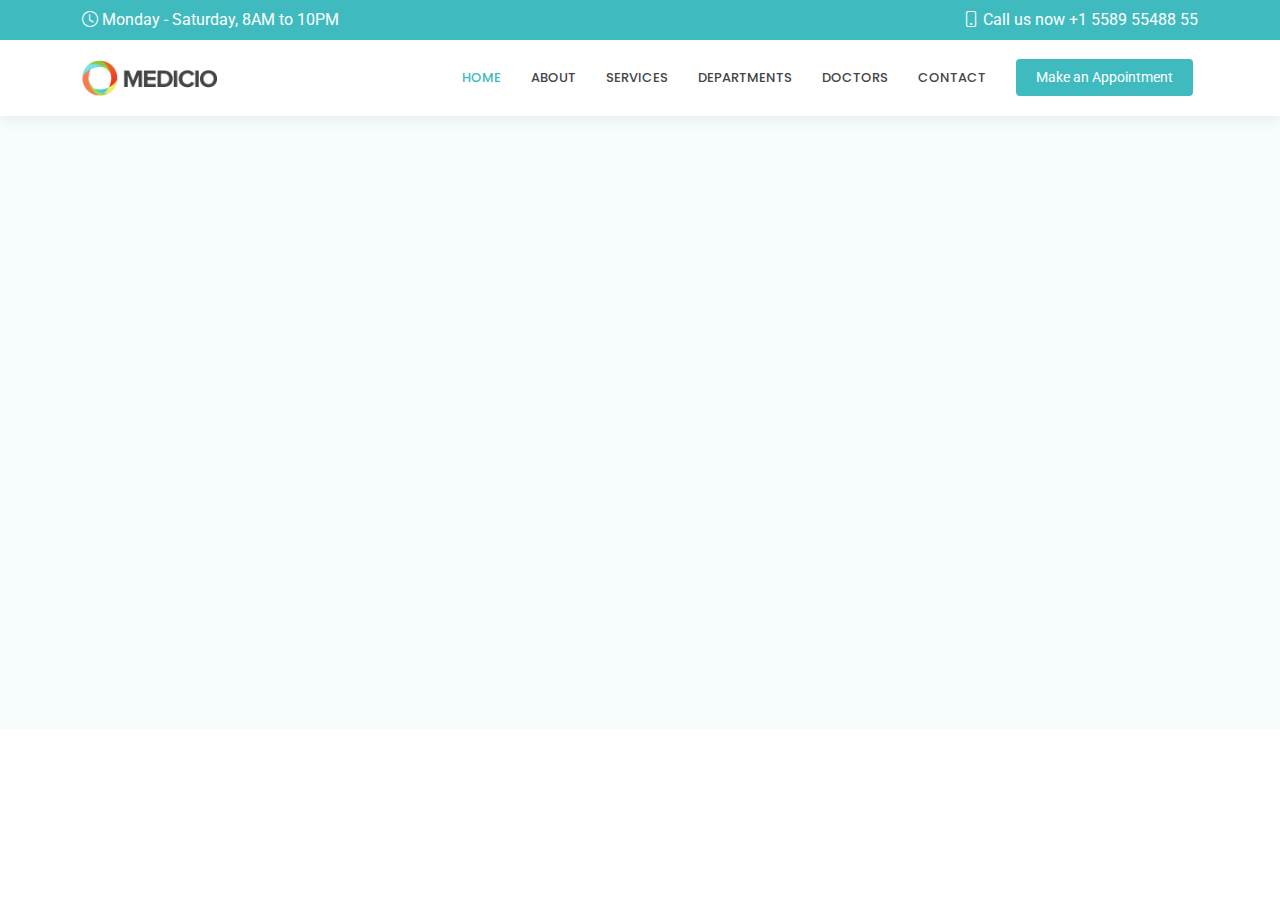
<file: Medicio/appointment.html>
<!DOCTYPE html>
<html lang="en">

<head>
  <meta charset="utf-8">
  <meta content="width=device-width, initial-scale=1.0" name="viewport">
  <title>TeleCareHub</title>
  <meta name="description" content="">
  <meta name="keywords" content="">

  <!-- Favicons -->
  <link href="assets/img/image.png" rel="icon">
  <link href="assets/img/image.png" rel="apple-touch-icon">

  <!-- Fonts -->
  <link href="https://fonts.googleapis.com" rel="preconnect">
  <link href="https://fonts.gstatic.com" rel="preconnect" crossorigin>
  <link href="https://fonts.googleapis.com/css2?family=Roboto:ital,wght@0,100;0,300;0,400;0,500;0,700;0,900;1,100;1,300;1,400;1,500;1,700;1,900&family=Poppins:ital,wght@0,100;0,200;0,300;0,400;0,500;0,600;0,700;0,800;0,900;1,100;1,200;1,300;1,400;1,500;1,600;1,700;1,800;1,900&family=Raleway:ital,wght@0,100;0,200;0,300;0,400;0,500;0,600;0,700;0,800;0,900;1,100;1,200;1,300;1,400;1,500;1,600;1,700;1,800;1,900&display=swap" rel="stylesheet">

  <!-- Vendor CSS Files -->
  <link href="assets/vendor/bootstrap/css/bootstrap.min.css" rel="stylesheet">
  <link href="assets/vendor/bootstrap-icons/bootstrap-icons.css" rel="stylesheet">
  <link href="assets/vendor/aos/aos.css" rel="stylesheet">
  <link href="assets/vendor/fontawesome-free/css/all.min.css" rel="stylesheet">
  <link href="assets/vendor/glightbox/css/glightbox.min.css" rel="stylesheet">
  <link href="assets/vendor/swiper/swiper-bundle.min.css" rel="stylesheet">

  <!-- Main CSS File -->
  <link href="assets/css/main.css" rel="stylesheet">

</head>
<body class="index-page">

  <header id="header" class="header sticky-top">

    <div class="topbar d-flex align-items-center">
      <div class="container d-flex justify-content-center justify-content-md-between">
        <div class="d-none d-md-flex align-items-center">
          <i class="bi bi-clock me-1"></i> Monday - Saturday, 8AM to 10PM
        </div>
        <div class="d-flex align-items-center">
          <i class="bi bi-phone me-1"></i> Call us now +1 5589 55488 55
        </div>
      </div>
    </div><!-- End Top Bar -->

    <div class="branding d-flex align-items-center">

      <div class="container position-relative d-flex align-items-center justify-content-end">
        <a href="index.html" class="logo d-flex align-items-center me-auto">
          <img src="assets/img/logo.png" alt="">
          <!-- Uncomment the line below if you also wish to use a text logo -->
          <!-- <h1 class="sitename">Medicio</h1>  -->
        </a>

        <nav id="navmenu" class="navmenu">
          <ul>
            <li><a href="index.html" class="active">Home</a></li>
            <li><a href="about.html">About</a></li>
            <li><a href="services.html">Services</a></li>
            <li><a href="departments.html">Departments</a></li>
            <li><a href="doctors.html">Doctors</a></li>
            <li><a href="contact.html">Contact</a></li>
        </ul>
        <i class="mobile-nav-toggle d-xl-none bi bi-list"></i>
        </nav>
        
        <a class="cta-btn" href="appointment.html">Make an Appointment</a>
</div>        

    </div>

</header>

<!-- Appointment Section -->
<section id="appointment" class="appointment section light-background">

    <!-- Section Title -->
    <div class="container section-title" data-aos="fade-up">
      <h2>MAKE AN APPOINTMENT</h2>
      <p>Book your appointment quickly and easily through our platform.</p>
    </div><!-- End Section Title -->
  
    <div class="container" data-aos="fade-up" data-aos-delay="100">
  
      <form action="forms/appointment.php" method="post" role="form" class="php-email-form">
        <div class="row">
          <div class="col-md-4 form-group">
            <input type="text" name="name" class="form-control" id="name" placeholder="Your Name" required="">
          </div>
          <div class="col-md-4 form-group mt-3 mt-md-0">
            <input type="email" class="form-control" name="email" id="email" placeholder="Your Email" required="">
          </div>
          <div class="col-md-4 form-group mt-3 mt-md-0">
            <input type="tel" class="form-control" name="phone" id="phone" placeholder="Your Phone" required="">
          </div>
        </div>
        <div class="row">
          <div class="col-md-4 form-group mt-3">
            <input type="datetime-local" name="date" class="form-control datepicker" id="date" placeholder="Appointment Date" required="">
          </div>
          <div class="col-md-4 form-group mt-3">
            <select name="department" id="department" class="form-select" required="">
              <option value="">Select Department</option>
              <option value="Department 1">Department 1</option>
              <option value="Department 2">Department 2</option>
              <option value="Department 3">Department 3</option>
            </select>
          </div>
          <div class="col-md-4 form-group mt-3">
            <select name="doctor" id="doctor" class="form-select" required="">
              <option value="">Select Doctor</option>
              <option value="Doctor 1">Doctor 1</option>
              <option value="Doctor 2">Doctor 2</option>
              <option value="Doctor 3">Doctor 3</option>
            </select>
          </div>
        </div>
  
        <div class="form-group mt-3">
          <textarea class="form-control" name="message" rows="5" placeholder="Message (Optional)"></textarea>
        </div>
        <div class="mt-3">
          <div class="loading">Loading</div>
          <div class="error-message"></div>
          <div class="sent-message">Your appointment request has been sent successfully. Thank you!</div>
          <div class="text-center"><button type="submit">Make an Appointment</button></div>
        </div>
      </form>
  
    </div>
  
  </section><!-- /Appointment Section -->
</file>
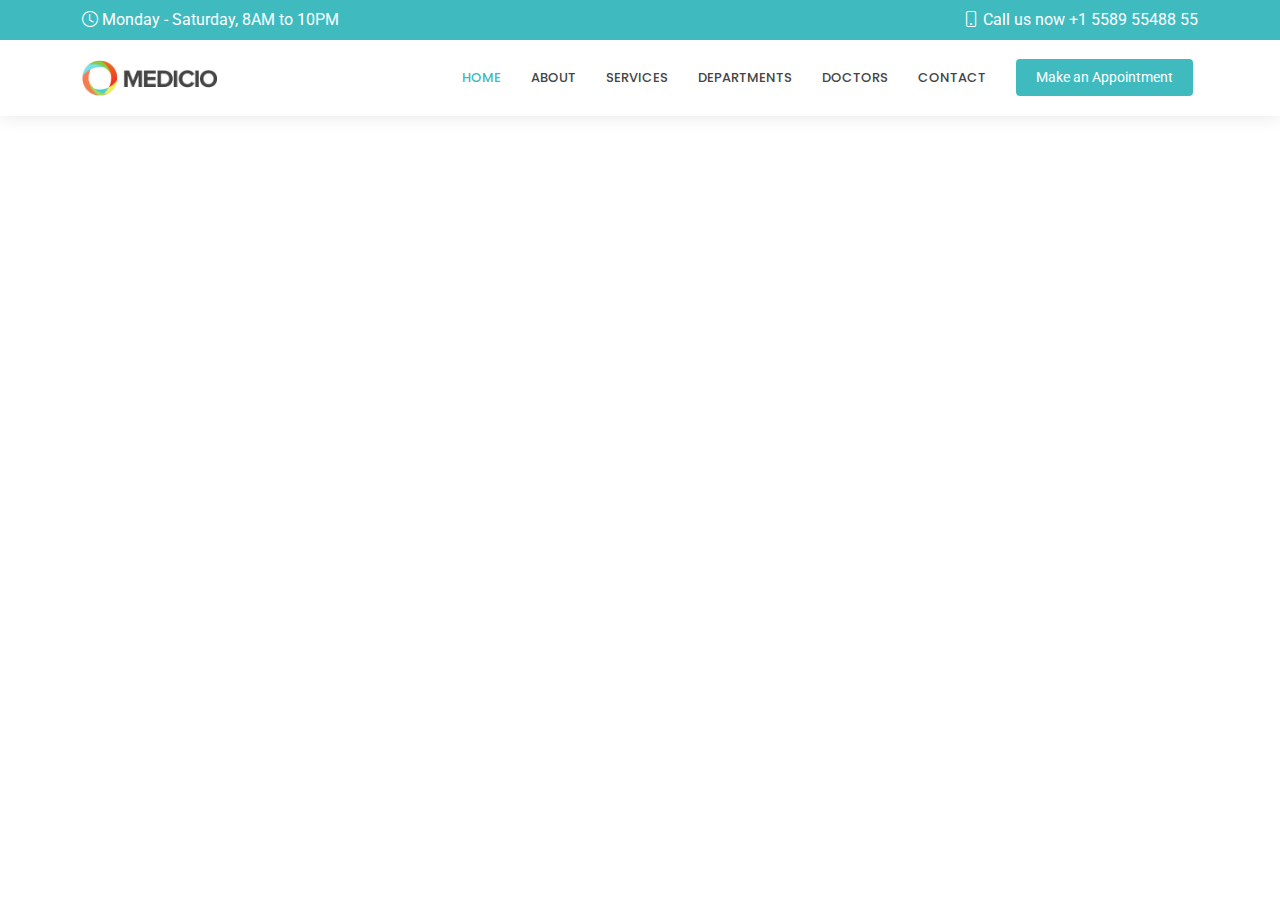
<file: Medicio/departments.html>
<!DOCTYPE html>
<html lang="en">

<head>
  <meta charset="utf-8">
  <meta content="width=device-width, initial-scale=1.0" name="viewport">
  <title>TeleCareHub</title>
  <meta name="description" content="">
  <meta name="keywords" content="">

  <!-- Favicons -->
  <link href="assets/img/image.png" rel="icon">
  <link href="assets/img/image.png" rel="apple-touch-icon">

  <!-- Fonts -->
  <link href="https://fonts.googleapis.com" rel="preconnect">
  <link href="https://fonts.gstatic.com" rel="preconnect" crossorigin>
  <link href="https://fonts.googleapis.com/css2?family=Roboto:ital,wght@0,100;0,300;0,400;0,500;0,700;0,900;1,100;1,300;1,400;1,500;1,700;1,900&family=Poppins:ital,wght@0,100;0,200;0,300;0,400;0,500;0,600;0,700;0,800;0,900;1,100;1,200;1,300;1,400;1,500;1,600;1,700;1,800;1,900&family=Raleway:ital,wght@0,100;0,200;0,300;0,400;0,500;0,600;0,700;0,800;0,900;1,100;1,200;1,300;1,400;1,500;1,600;1,700;1,800;1,900&display=swap" rel="stylesheet">

  <!-- Vendor CSS Files -->
  <link href="assets/vendor/bootstrap/css/bootstrap.min.css" rel="stylesheet">
  <link href="assets/vendor/bootstrap-icons/bootstrap-icons.css" rel="stylesheet">
  <link href="assets/vendor/aos/aos.css" rel="stylesheet">
  <link href="assets/vendor/fontawesome-free/css/all.min.css" rel="stylesheet">
  <link href="assets/vendor/glightbox/css/glightbox.min.css" rel="stylesheet">
  <link href="assets/vendor/swiper/swiper-bundle.min.css" rel="stylesheet">

  <!-- Main CSS File -->
  <link href="assets/css/main.css" rel="stylesheet">

</head>
<body class="index-page">

    <header id="header" class="header sticky-top">
  
      <div class="topbar d-flex align-items-center">
        <div class="container d-flex justify-content-center justify-content-md-between">
          <div class="d-none d-md-flex align-items-center">
            <i class="bi bi-clock me-1"></i> Monday - Saturday, 8AM to 10PM
          </div>
          <div class="d-flex align-items-center">
            <i class="bi bi-phone me-1"></i> Call us now +1 5589 55488 55
          </div>
        </div>
      </div><!-- End Top Bar -->
  
      <div class="branding d-flex align-items-center">
  
        <div class="container position-relative d-flex align-items-center justify-content-end">
          <a href="index.html" class="logo d-flex align-items-center me-auto">
            <img src="assets/img/logo.png" alt="">
            <!-- Uncomment the line below if you also wish to use a text logo -->
            <!-- <h1 class="sitename">Medicio</h1>  -->
          </a>
  
          <nav id="navmenu" class="navmenu">
            <ul>
              <li><a href="index.html" class="active">Home</a></li>
              <li><a href="about.html">About</a></li>
              <li><a href="services.html">Services</a></li>
              <li><a href="departments.html">Departments</a></li>
              <li><a href="doctors.html">Doctors</a></li>
              <li><a href="contact.html">Contact</a></li>
          </ul>
          <i class="mobile-nav-toggle d-xl-none bi bi-list"></i>
          </nav>
          
          <a class="cta-btn" href="appointment.html">Make an Appointment</a>
  </div>        
  
      </div>
  
  </header>
  
<!-- Tabs Section -->
<section id="departments" class="tabs section">

    <!-- Section Title -->
    <div class="container section-title" data-aos="fade-up">
      <h2>Departments</h2>
      <p>We offer specialized healthcare services across a variety of departments.</p>
    </div><!-- End Section Title -->
  
    <div class="container" data-aos="fade-up" data-aos-delay="100">
  
      <div class="row">
        <div class="col-lg-3">
          <ul class="nav nav-tabs flex-column">
            <li class="nav-item">
              <a class="nav-link active show" data-bs-toggle="tab" href="#tabs-tab-1">Cardiology</a>
            </li>
            <li class="nav-item">
              <a class="nav-link" data-bs-toggle="tab" href="#tabs-tab-2">Neurology</a>
            </li>
            <li class="nav-item">
              <a class="nav-link" data-bs-toggle="tab" href="#tabs-tab-3">Hepatology</a>
            </li>
            <li class="nav-item">
              <a class="nav-link" data-bs-toggle="tab" href="#tabs-tab-4">Pediatrics</a>
            </li>
            <li class="nav-item">
              <a class="nav-link" data-bs-toggle="tab" href="#tabs-tab-5">Ophthalmology</a>
            </li>
          </ul>
        </div>
        <div class="col-lg-9 mt-4 mt-lg-0">
          <div class="tab-content">
            <div class="tab-pane active show" id="tabs-tab-1">
              <div class="row">
                <div class="col-lg-8 details order-2 order-lg-1">
                  <h3>Cardiology</h3>
                  <p class="fst-italic">We provide comprehensive cardiac care, from prevention to treatment of heart conditions.</p>
                  <p>Our expert cardiologists treat a range of heart diseases, providing specialized care that includes diagnosis, treatment, and rehabilitation for conditions like hypertension, coronary artery disease, and heart failure.</p>
                </div>
                <div class="col-lg-4 text-center order-1 order-lg-2">
                  <img src="assets/img/departments-1.jpg" alt="" class="img-fluid">
                </div>
              </div>
            </div>
            <div class="tab-pane" id="tabs-tab-2">
              <div class="row">
                <div class="col-lg-8 details order-2 order-lg-1">
                  <h3>Neurology</h3>
                  <p class="fst-italic">Our neurology department specializes in treating disorders of the brain, spine, and nervous system.</p>
                  <p>Our team of neurologists offers advanced diagnostics and treatments for neurological conditions like stroke, epilepsy, multiple sclerosis, and more. We are committed to improving the quality of life for our patients through cutting-edge care.</p>
                </div>
                <div class="col-lg-4 text-center order-1 order-lg-2">
                  <img src="assets/img/departments-2.jpg" alt="" class="img-fluid">
                </div>
              </div>
            </div>
            <div class="tab-pane" id="tabs-tab-3">
              <div class="row">
                <div class="col-lg-8 details order-2 order-lg-1">
                  <h3>Hepatology</h3>
                  <p class="fst-italic">Our hepatology services focus on the diagnosis and treatment of liver diseases.</p>
                  <p>We treat conditions like hepatitis, liver cirrhosis, and fatty liver disease. Our specialists provide patient-centered care, utilizing the latest medical advancements for effective treatments and long-term liver health management.</p>
                </div>
                <div class="col-lg-4 text-center order-1 order-lg-2">
                  <img src="assets/img/departments-3.jpg" alt="" class="img-fluid">
                </div>
              </div>
            </div>
            <div class="tab-pane" id="tabs-tab-4">
              <div class="row">
                <div class="col-lg-8 details order-2 order-lg-1">
                  <h3>Pediatrics</h3>
                  <p class="fst-italic">We offer a full range of healthcare services for infants, children, and adolescents.</p>
                  <p>Our pediatricians provide preventive care, acute illness management, and developmental monitoring to ensure the health and well-being of our youngest patients. We work closely with families to offer comprehensive and compassionate care.</p>
                </div>
                <div class="col-lg-4 text-center order-1 order-lg-2">
                  <img src="assets/img/departments-4.jpg" alt="" class="img-fluid">
                </div>
              </div>
            </div>
            <div class="tab-pane" id="tabs-tab-5">
              <div class="row">
                <div class="col-lg-8 details order-2 order-lg-1">
                  <h3>Ophthalmology</h3>
                  <p class="fst-italic">Our ophthalmology department provides expert care for eye conditions and vision problems.</p>
                  <p>We treat a wide range of eye diseases, from cataracts and glaucoma to retinal disorders and vision impairments. Our ophthalmologists use state-of-the-art technology to offer both medical and surgical solutions for optimal eye health.</p>
                </div>
                <div class="col-lg-4 text-center order-1 order-lg-2">
                  <img src="assets/img/departments-5.jpg" alt="" class="img-fluid">
                </div>
              </div>
            </div>
          </div>
        </div>
      </div>
  
    </div>
  
  </section><!-- /Tabs Section/dpartments -->
</file>
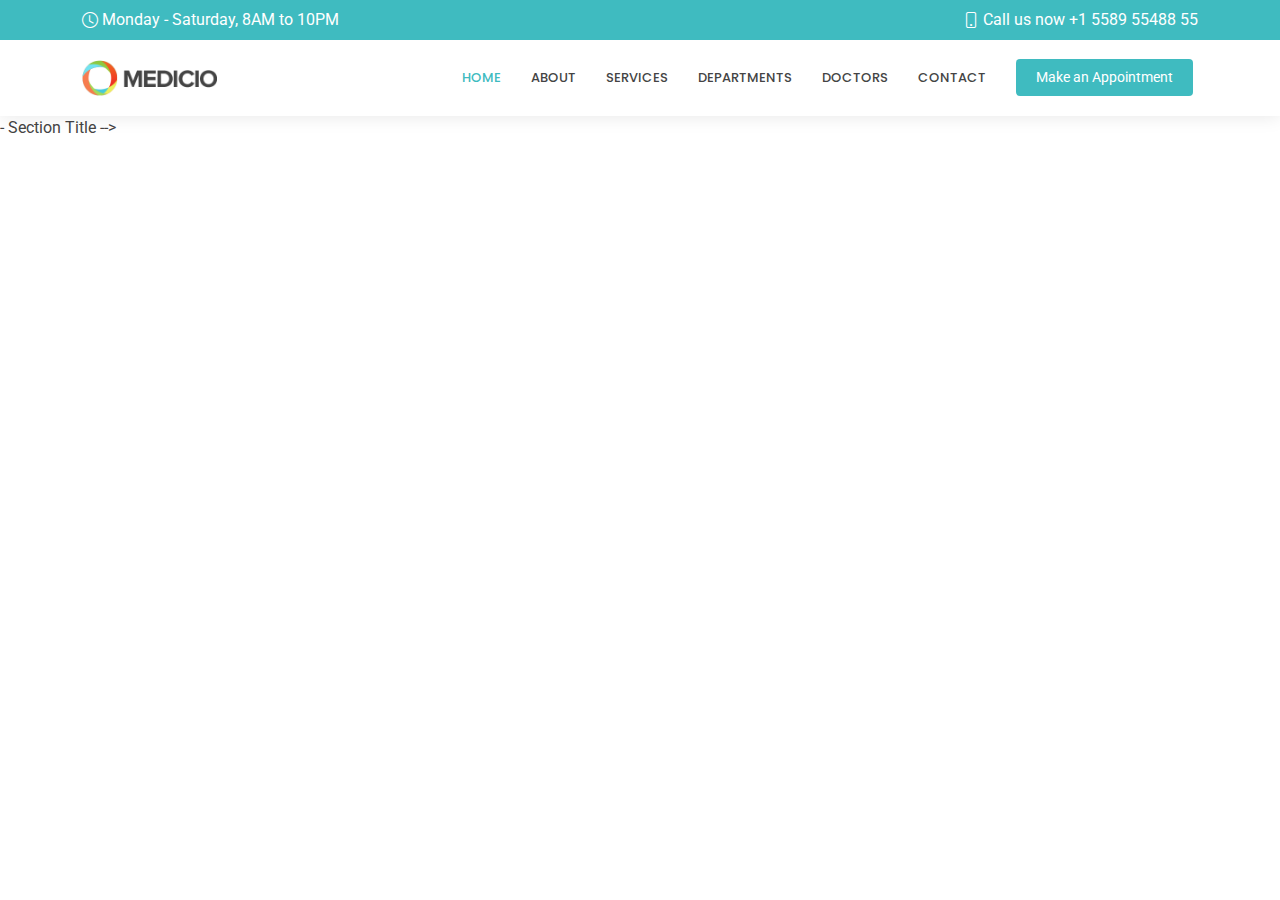
<file: Medicio/doctors.html>
<!-<!DOCTYPE html>
 <html lang="en">
 
 <head>
   <meta charset="utf-8">
   <meta content="width=device-width, initial-scale=1.0" name="viewport">
   <title>TeleCareHub</title>
   <meta name="description" content="">
   <meta name="keywords" content="">
 
   <!-- Favicons -->
   <link href="assets/img/image.png" rel="icon">
   <link href="assets/img/image.png" rel="apple-touch-icon">
 
   <!-- Fonts -->
   <link href="https://fonts.googleapis.com" rel="preconnect">
   <link href="https://fonts.gstatic.com" rel="preconnect" crossorigin>
   <link href="https://fonts.googleapis.com/css2?family=Roboto:ital,wght@0,100;0,300;0,400;0,500;0,700;0,900;1,100;1,300;1,400;1,500;1,700;1,900&family=Poppins:ital,wght@0,100;0,200;0,300;0,400;0,500;0,600;0,700;0,800;0,900;1,100;1,200;1,300;1,400;1,500;1,600;1,700;1,800;1,900&family=Raleway:ital,wght@0,100;0,200;0,300;0,400;0,500;0,600;0,700;0,800;0,900;1,100;1,200;1,300;1,400;1,500;1,600;1,700;1,800;1,900&display=swap" rel="stylesheet">
 
   <!-- Vendor CSS Files -->
   <link href="assets/vendor/bootstrap/css/bootstrap.min.css" rel="stylesheet">
   <link href="assets/vendor/bootstrap-icons/bootstrap-icons.css" rel="stylesheet">
   <link href="assets/vendor/aos/aos.css" rel="stylesheet">
   <link href="assets/vendor/fontawesome-free/css/all.min.css" rel="stylesheet">
   <link href="assets/vendor/glightbox/css/glightbox.min.css" rel="stylesheet">
   <link href="assets/vendor/swiper/swiper-bundle.min.css" rel="stylesheet">
 
   <!-- Main CSS File -->
   <link href="assets/css/main.css" rel="stylesheet">
 
 </head>
 <body class="index-page">

    <header id="header" class="header sticky-top">
  
      <div class="topbar d-flex align-items-center">
        <div class="container d-flex justify-content-center justify-content-md-between">
          <div class="d-none d-md-flex align-items-center">
            <i class="bi bi-clock me-1"></i> Monday - Saturday, 8AM to 10PM
          </div>
          <div class="d-flex align-items-center">
            <i class="bi bi-phone me-1"></i> Call us now +1 5589 55488 55
          </div>
        </div>
      </div><!-- End Top Bar -->
  
      <div class="branding d-flex align-items-center">
  
        <div class="container position-relative d-flex align-items-center justify-content-end">
          <a href="index.html" class="logo d-flex align-items-center me-auto">
            <img src="assets/img/logo.png" alt="">
            <!-- Uncomment the line below if you also wish to use a text logo -->
            <!-- <h1 class="sitename">Medicio</h1>  -->
          </a>
  
          <nav id="navmenu" class="navmenu">
            <ul>
              <li><a href="index.html" class="active">Home</a></li>
              <li><a href="about.html">About</a></li>
              <li><a href="services.html">Services</a></li>
              <li><a href="departments.html">Departments</a></li>
              <li><a href="doctors.html">Doctors</a></li>
              <li><a href="contact.html">Contact</a></li>
          </ul>
          <i class="mobile-nav-toggle d-xl-none bi bi-list"></i>
          </nav>
          
          <a class="cta-btn" href="appointment.html">Make an Appointment</a>
  </div>        
  
      </div>
  
  </header>
  
 - Section Title -->
 <div class="container section-title" data-aos="fade-up">
    <h2>Doctors</h2>
    <p>These are our highly skilled medical professionals dedicated to providing exceptional healthcare.</p>
  </div><!-- End Section Title -->

  <div class="container">

    <div class="row gy-4">

      <div class="col-lg-3 col-md-6 d-flex align-items-stretch" data-aos="fade-up" data-aos-delay="100">
        <div class="team-member">
          <div class="member-img">
            <img src="assets/img/doctors/doctors-1.jpg" class="img-fluid" alt="">
            <div class="social">
              <a href=""><i class="bi bi-twitter-x"></i></a>
              <a href=""><i class="bi bi-facebook"></i></a>
              <a href=""><i class="bi bi-instagram"></i></a>
              <a href=""><i class="bi bi-linkedin"></i></a>
            </div>
          </div>
          <div class="member-info">
            <h4>Walter White</h4>
            <span>Chief Medical Officer</span>
          </div>
        </div>
      </div><!-- End Team Member -->

      <div class="col-lg-3 col-md-6 d-flex align-items-stretch" data-aos="fade-up" data-aos-delay="200">
        <div class="team-member">
          <div class="member-img">
            <img src="assets/img/doctors/doctors-2.jpg" class="img-fluid" alt="">
            <div class="social">
              <a href=""><i class="bi bi-twitter-x"></i></a>
              <a href=""><i class="bi bi-facebook"></i></a>
              <a href=""><i class="bi bi-instagram"></i></a>
              <a href=""><i class="bi bi-linkedin"></i></a>
              
            </div>
          </div>
          <div class="member-info">
            <h4>Sarah Jhonson</h4>
            <span>Anesthesiologist</span>
          </div>
        </div>
      </div><!-- End Team Member -->

      <div class="col-lg-3 col-md-6 d-flex align-items-stretch" data-aos="fade-up" data-aos-delay="300">
        <div class="team-member">
          <div class="member-img">
            <img src="assets/img/doctors/doctors-3.jpg" class="img-fluid" alt="">
            <div class="social">
              <a href=""><i class="bi bi-twitter-x"></i></a>
              <a href=""><i class="bi bi-facebook"></i></a>
              <a href=""><i class="bi bi-instagram"></i></a>
              <a href=""><i class="bi bi-linkedin"></i></a>
            </div>
          </div>
          <div class="member-info">
            <h4>William Anderson</h4>
            <span>Cardiology</span>
          </div>
        </div>
      </div><!-- End Team Member -->

      <div class="col-lg-3 col-md-6 d-flex align-items-stretch" data-aos="fade-up" data-aos-delay="400">
        <div class="team-member">
          <div class="member-img">
            <img src="assets/img/doctors/doctors-4.jpg" class="img-fluid" alt="">
            <div class="social">
              <a href=""><i class="bi bi-twitter-x"></i></a>
              <a href=""><i class="bi bi-facebook"></i></a>
              <a href=""><i class="bi bi-instagram"></i></a>
              <a href=""><i class="bi bi-linkedin"></i></a>
            </div>
          </div>
          <div class="member-info">
            <h4>Amanda Jepson</h4>
            <span>Neurosurgeon</span>
          </div>
        </div>
      </div><!-- End Team Member -->

    </div>

  </div>

</section><!-- /Doctors Section -->
</file>
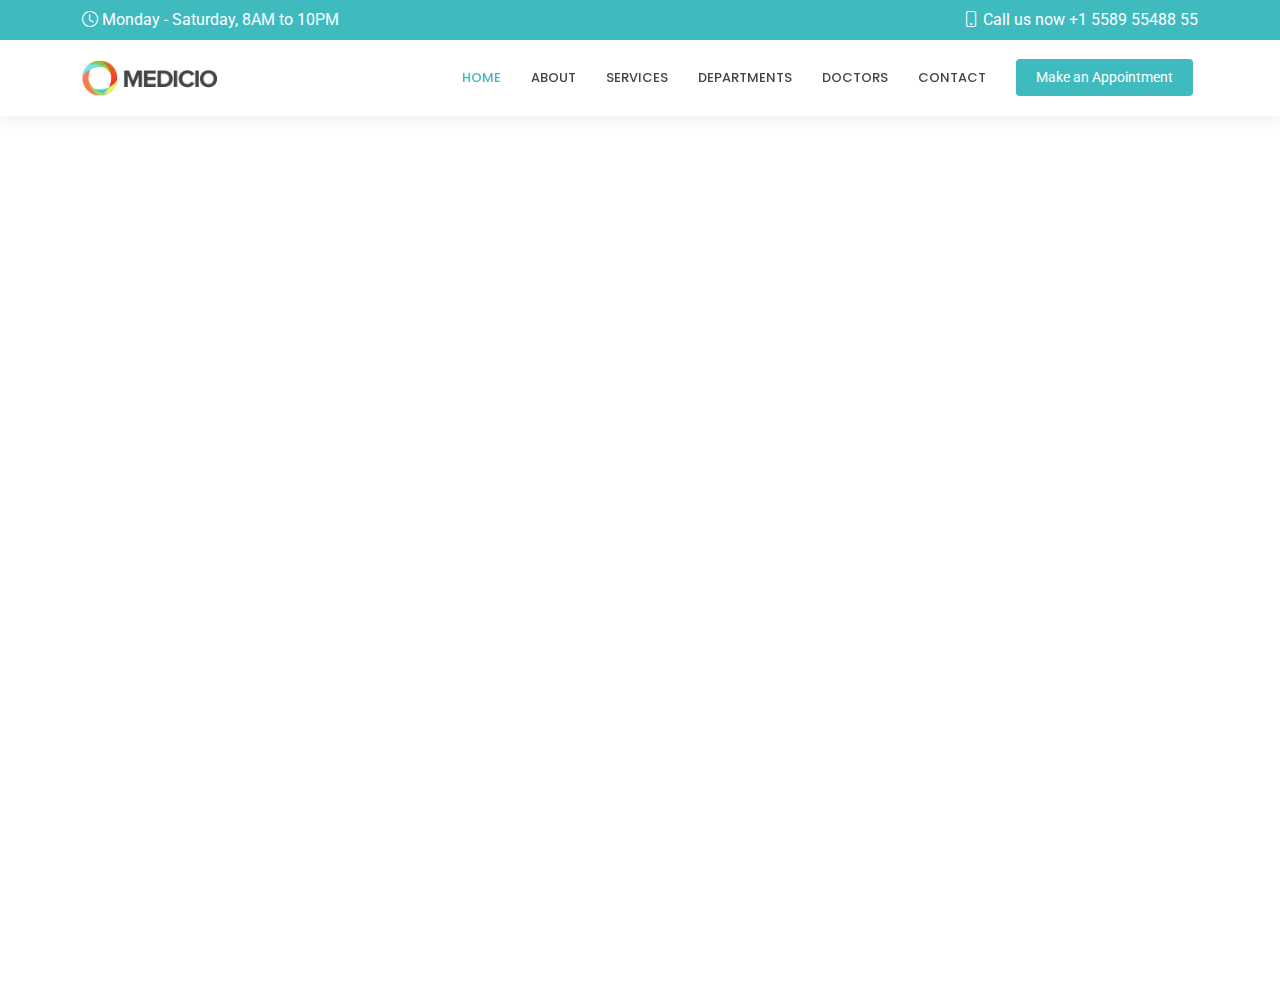
<file: Medicio/services.html>
<!DOCTYPE html>
<html lang="en">

<head>
  <meta charset="utf-8">
  <meta content="width=device-width, initial-scale=1.0" name="viewport">
  <title>TeleCareHub</title>
  <meta name="description" content="">
  <meta name="keywords" content="">

  <!-- Favicons -->
  <link href="assets/img/image.png" rel="icon">
  <link href="assets/img/image.png" rel="apple-touch-icon">

  <!-- Fonts -->
  <link href="https://fonts.googleapis.com" rel="preconnect">
  <link href="https://fonts.gstatic.com" rel="preconnect" crossorigin>
  <link href="https://fonts.googleapis.com/css2?family=Roboto:ital,wght@0,100;0,300;0,400;0,500;0,700;0,900;1,100;1,300;1,400;1,500;1,700;1,900&family=Poppins:ital,wght@0,100;0,200;0,300;0,400;0,500;0,600;0,700;0,800;0,900;1,100;1,200;1,300;1,400;1,500;1,600;1,700;1,800;1,900&family=Raleway:ital,wght@0,100;0,200;0,300;0,400;0,500;0,600;0,700;0,800;0,900;1,100;1,200;1,300;1,400;1,500;1,600;1,700;1,800;1,900&display=swap" rel="stylesheet">

  <!-- Vendor CSS Files -->
  <link href="assets/vendor/bootstrap/css/bootstrap.min.css" rel="stylesheet">
  <link href="assets/vendor/bootstrap-icons/bootstrap-icons.css" rel="stylesheet">
  <link href="assets/vendor/aos/aos.css" rel="stylesheet">
  <link href="assets/vendor/fontawesome-free/css/all.min.css" rel="stylesheet">
  <link href="assets/vendor/glightbox/css/glightbox.min.css" rel="stylesheet">
  <link href="assets/vendor/swiper/swiper-bundle.min.css" rel="stylesheet">

  <!-- Main CSS File -->
  <link href="assets/css/main.css" rel="stylesheet">

</head>
<body class="index-page">

    <header id="header" class="header sticky-top">
  
      <div class="topbar d-flex align-items-center">
        <div class="container d-flex justify-content-center justify-content-md-between">
          <div class="d-none d-md-flex align-items-center">
            <i class="bi bi-clock me-1"></i> Monday - Saturday, 8AM to 10PM
          </div>
          <div class="d-flex align-items-center">
            <i class="bi bi-phone me-1"></i> Call us now +1 5589 55488 55
          </div>
        </div>
      </div><!-- End Top Bar -->
  
      <div class="branding d-flex align-items-center">
  
        <div class="container position-relative d-flex align-items-center justify-content-end">
          <a href="index.html" class="logo d-flex align-items-center me-auto">
            <img src="assets/img/logo.png" alt="">
            <!-- Uncomment the line below if you also wish to use a text logo -->
            <!-- <h1 class="sitename">Medicio</h1>  -->
          </a>
  
          <nav id="navmenu" class="navmenu">
            <ul>
              <li><a href="index.html" class="active">Home</a></li>
              <li><a href="about.html">About</a></li>
              <li><a href="services.html">Services</a></li>
              <li><a href="departments.html">Departments</a></li>
              <li><a href="doctors.html">Doctors</a></li>
              <li><a href="contact.html">Contact</a></li>
          </ul>
          <i class="mobile-nav-toggle d-xl-none bi bi-list"></i>
          </nav>
          
          <a class="cta-btn" href="appointment.html">Make an Appointment</a>
  </div>        
  
      </div>
  
  </header>
  
<!-- Services Section -->
<section id="services" class="services section">

    <!-- Section Title -->
    <div class="container section-title" data-aos="fade-up">
      <h2>Services</h2>
      <p>Explore our Offerings</p>
    </div><!-- End Section Title -->
  
    <div class="container">
  
      <div class="row gy-4">
  
        <div class="col-lg-4 col-md-6" data-aos="fade-up" data-aos-delay="100">
          <div class="service-item position-relative">
            <div class="icon">
              <i class="fas fa-heartbeat"></i>
            </div>
            <a href="#" class="stretched-link">
              <h3>Cardiac Care</h3>
            </a>
            <p>We offer comprehensive heart care services to monitor and manage heart health, ensuring early diagnosis and treatment.</p>
          </div>
        </div><!-- End Service Item -->
  
        <div class="col-lg-4 col-md-6" data-aos="fade-up" data-aos-delay="200">
          <div class="service-item position-relative">
            <div class="icon">
              <i class="fas fa-pills"></i>
            </div>
            <a href="#" class="stretched-link">
              <h3>Prescription Management</h3>
            </a>
            <p>Join us to easily manage prescriptions and stay on top of your medication for optimal health.</p>
          </div>
        </div><!-- End Service Item -->
  
        <div class="col-lg-4 col-md-6" data-aos="fade-up" data-aos-delay="300">
          <div class="service-item position-relative">
            <div class="icon">
              <i class="fas fa-hospital-user"></i>
            </div>
            <a href="#" class="stretched-link">
              <h3>Patient Consultation</h3>
            </a>
            <p>We provide personalized consultation services, offering expert medical advice tailored to your specific needs.</p>
          </div>
        </div><!-- End Service Item -->
  
        <div class="col-lg-4 col-md-6" data-aos="fade-up" data-aos-delay="400">
          <div class="service-item position-relative">
            <div class="icon">
              <i class="fas fa-dna"></i>
            </div>
            <a href="#" class="stretched-link">
              <h3>Genetic Counseling</h3>
            </a>
            <p>Our genetic counseling services help you understand your genetic risks and take steps toward better health.</p>
          </div>
        </div><!-- End Service Item -->
  
        <div class="col-lg-4 col-md-6" data-aos="fade-up" data-aos-delay="500">
          <div class="service-item position-relative">
            <div class="icon">
              <i class="fas fa-wheelchair"></i>
            </div>
            <a href="#" class="stretched-link">
              <h3>Rehabilitation Services</h3>
            </a>
            <p>We provide rehabilitation services for patients recovering from surgeries or injuries, helping them regain strength and mobility.</p>
          </div>
        </div><!-- End Service Item -->
  
        <div class="col-lg-4 col-md-6" data-aos="fade-up" data-aos-delay="600">
          <div class="service-item position-relative">
            <div class="icon">
              <i class="fas fa-notes-medical"></i>
            </div>
            <a href="#" class="stretched-link">
              <h3>Medical Records Management</h3>
            </a>
            <p>Our platform allows you to securely store and manage your medical records for easy access and sharing with healthcare providers.</p>
          </div>
        </div><!-- End Service Item -->
  
      </div>
  
    </div>
  
  </section><!-- /Services Section -->
</file>
<file: Medicio/assets/css/main.css>
/* Fonts */
:root {
  --default-font: "Roboto",  system-ui, -apple-system, "Segoe UI", Roboto, "Helvetica Neue", Arial, "Noto Sans", "Liberation Sans", sans-serif, "Apple Color Emoji", "Segoe UI Emoji", "Segoe UI Symbol", "Noto Color Emoji";
  --heading-font: "Raleway",  sans-serif;
  --nav-font: "Poppins",  sans-serif;
}

/* Global Colors - The following color variables are used throughout the website. Updating them here will change the color scheme of the entire website */
:root { 
  --background-color: #ffffff; /* Background color for the entire website, including individual sections */
  --default-color: #444444; /* Default color used for the majority of the text content across the entire website */
  --heading-color: #555555; /* Color for headings, subheadings and title throughout the website */
  --accent-color: #3fbbc0; /* Accent color that represents your brand on the website. It's used for buttons, links, and other elements that need to stand out */
  --surface-color: #ffffff; /* The surface color is used as a background of boxed elements within sections, such as cards, icon boxes, or other elements that require a visual separation from the global background. */
  --contrast-color: #ffffff; /* Contrast color for text, ensuring readability against backgrounds of accent, heading, or default colors. */
}

/* Nav Menu Colors - The following color variables are used specifically for the navigation menu. They are separate from the global colors to allow for more customization options */
:root {
  --nav-color: #444444;  /* The default color of the main navmenu links */
  --nav-hover-color: #3fbbc0; /* Applied to main navmenu links when they are hovered over or active */
  --nav-mobile-background-color: #ffffff; /* Used as the background color for mobile navigation menu */
  --nav-dropdown-background-color: #ffffff; /* Used as the background color for dropdown items that appear when hovering over primary navigation items */
  --nav-dropdown-color: #444444; /* Used for navigation links of the dropdown items in the navigation menu. */
  --nav-dropdown-hover-color: #3fbbc0; /* Similar to --nav-hover-color, this color is applied to dropdown navigation links when they are hovered over. */
}

/* Color Presets - These classes override global colors when applied to any section or element, providing reuse of the sam color scheme. */

.light-background {
  --background-color: #f7fcfc;
  --surface-color: #ffffff;
}

.dark-background {
  --background-color: #060606;
  --default-color: #ffffff;
  --heading-color: #ffffff;
  --surface-color: #252525;
  --contrast-color: #ffffff;
}

.accent-background {
  --background-color: #3fbbc0;
  --default-color: #ffffff;
  --heading-color: #ffffff;
  --surface-color: #65c9cd;
}

/* Smooth scroll */
:root {
  scroll-behavior: smooth;
}

/*--------------------------------------------------------------
# General Styling & Shared Classes
--------------------------------------------------------------*/
body {
  color: var(--default-color);
  background-color: var(--background-color);
  font-family: var(--default-font);
}

a {
  color: var(--accent-color);
  text-decoration: none;
  transition: 0.3s;
}

a:hover {
  color: color-mix(in srgb, var(--accent-color), transparent 25%);
  text-decoration: none;
}

h1,
h2,
h3,
h4,
h5,
h6 {
  color: var(--heading-color);
  font-family: var(--heading-font);
}

/* Pulsating Play Button
------------------------------*/
.pulsating-play-btn {
  width: 94px;
  height: 94px;
  background: radial-gradient(var(--accent-color) 50%, color-mix(in srgb, var(--accent-color), transparent 75%) 52%);
  border-radius: 50%;
  display: block;
  position: relative;
  overflow: hidden;
}

.pulsating-play-btn:before {
  content: "";
  position: absolute;
  width: 120px;
  height: 120px;
  animation-delay: 0s;
  animation: pulsate-play-btn 2s;
  animation-direction: forwards;
  animation-iteration-count: infinite;
  animation-timing-function: steps;
  opacity: 1;
  border-radius: 50%;
  border: 5px solid color-mix(in srgb, var(--accent-color), transparent 30%);
  top: -15%;
  left: -15%;
  background: rgba(198, 16, 0, 0);
}

.pulsating-play-btn:after {
  content: "";
  position: absolute;
  left: 50%;
  top: 50%;
  transform: translateX(-40%) translateY(-50%);
  width: 0;
  height: 0;
  border-top: 10px solid transparent;
  border-bottom: 10px solid transparent;
  border-left: 15px solid #fff;
  z-index: 100;
  transition: all 400ms cubic-bezier(0.55, 0.055, 0.675, 0.19);
}

.pulsating-play-btn:hover:before {
  content: "";
  position: absolute;
  left: 50%;
  top: 50%;
  transform: translateX(-40%) translateY(-50%);
  width: 0;
  height: 0;
  border: none;
  border-top: 10px solid transparent;
  border-bottom: 10px solid transparent;
  border-left: 15px solid #fff;
  z-index: 200;
  animation: none;
  border-radius: 0;
}

.pulsating-play-btn:hover:after {
  border-left: 15px solid var(--accent-color);
  transform: scale(20);
}

@keyframes pulsate-play-btn {
  0% {
    transform: scale(0.6, 0.6);
    opacity: 1;
  }

  100% {
    transform: scale(1, 1);
    opacity: 0;
  }
}

/* PHP Email Form Messages
------------------------------*/
.php-email-form .error-message {
  display: none;
  background: #df1529;
  color: #ffffff;
  text-align: left;
  padding: 15px;
  margin-bottom: 24px;
  font-weight: 600;
}

.php-email-form .sent-message {
  display: none;
  color: #ffffff;
  background: #059652;
  text-align: center;
  padding: 15px;
  margin-bottom: 24px;
  font-weight: 600;
}

.php-email-form .loading {
  display: none;
  background: var(--surface-color);
  text-align: center;
  padding: 15px;
  margin-bottom: 24px;
}

.php-email-form .loading:before {
  content: "";
  display: inline-block;
  border-radius: 50%;
  width: 24px;
  height: 24px;
  margin: 0 10px -6px 0;
  border: 3px solid var(--accent-color);
  border-top-color: var(--surface-color);
  animation: php-email-form-loading 1s linear infinite;
}

@keyframes php-email-form-loading {
  0% {
    transform: rotate(0deg);
  }

  100% {
    transform: rotate(360deg);
  }
}

/*--------------------------------------------------------------
# Global Header
--------------------------------------------------------------*/
.header {
  color: var(--default-color);
  background-color: var(--background-color);
  transition: all 0.5s;
  z-index: 997;
  box-shadow: 0px 0 18px rgba(0, 0, 0, 0.1);
}

.header .topbar {
  background-color: var(--accent-color);
  color: var(--contrast-color);
  height: 40px;
  padding: 0;
  transition: all 0.5s;
}

.header .branding {
  min-height: 60px;
  padding: 10px 0;
}

.header .logo {
  line-height: 1;
}

.header .logo img {
  max-height: 36px;
  margin-right: 8px;
}

.header .logo h1 {
  font-size: 30px;
  margin: 0;
  font-weight: 700;
  color: var(--heading-color);
}

.header .cta-btn,
.header .cta-btn:focus {
  color: var(--contrast-color);
  background: var(--accent-color);
  font-size: 14px;
  padding: 8px 20px;
  margin: 0 5px 0 30px;
  border-radius: 4px;
  transition: 0.3s;
}

.header .cta-btn:hover,
.header .cta-btn:focus:hover {
  color: var(--contrast-color);
  background: color-mix(in srgb, var(--accent-color), transparent 15%);
}

/*--------------------------------------------------------------
# Navigation Menu
--------------------------------------------------------------*/
/* Navmenu - Desktop */
@media (min-width: 1200px) {
  .navmenu {
    padding: 0;
  }

  .navmenu ul {
    margin: 0;
    padding: 0;
    display: flex;
    list-style: none;
    align-items: center;
  }

  .navmenu li {
    position: relative;
  }

  .navmenu a,
  .navmenu a:focus {
    color: var(--nav-color);
    padding: 18px 15px;
    font-size: 13px;
    font-family: var(--nav-font);
    font-weight: 500;
    text-transform: uppercase;
    display: flex;
    align-items: center;
    justify-content: space-between;
    white-space: nowrap;
    transition: 0.3s;
  }

  .navmenu a i,
  .navmenu a:focus i {
    font-size: 12px;
    line-height: 0;
    margin-left: 5px;
    transition: 0.3s;
  }

  .navmenu li:last-child a {
    padding-right: 0;
  }

  .navmenu li:hover>a,
  .navmenu .active,
  .navmenu .active:focus {
    color: var(--nav-hover-color);
  }

  .navmenu .dropdown ul {
    margin: 0;
    padding: 10px 0;
    background: var(--nav-dropdown-background-color);
    display: block;
    position: absolute;
    visibility: hidden;
    left: 14px;
    top: 130%;
    opacity: 0;
    transition: 0.3s;
    border-radius: 4px;
    z-index: 99;
    box-shadow: 0px 0px 30px rgba(0, 0, 0, 0.1);
  }

  .navmenu .dropdown ul li {
    min-width: 200px;
  }

  .navmenu .dropdown ul a {
    padding: 10px 20px;
    font-size: 15px;
    text-transform: none;
    color: var(--nav-dropdown-color);
  }

  .navmenu .dropdown ul a i {
    font-size: 12px;
  }

  .navmenu .dropdown ul a:hover,
  .navmenu .dropdown ul .active:hover,
  .navmenu .dropdown ul li:hover>a {
    color: var(--nav-dropdown-hover-color);
  }

  .navmenu .dropdown:hover>ul {
    opacity: 1;
    top: 100%;
    visibility: visible;
  }

  .navmenu .dropdown .dropdown ul {
    top: 0;
    left: -90%;
    visibility: hidden;
  }

  .navmenu .dropdown .dropdown:hover>ul {
    opacity: 1;
    top: 0;
    left: -100%;
    visibility: visible;
  }
}

/* Navmenu - Mobile */
@media (max-width: 1199px) {
  .mobile-nav-toggle {
    color: var(--nav-color);
    font-size: 28px;
    line-height: 0;
    margin-right: 10px;
    cursor: pointer;
    transition: color 0.3s;
  }

  .navmenu {
    padding: 0;
    z-index: 9997;
  }

  .navmenu ul {
    display: none;
    list-style: none;
    position: absolute;
    inset: 60px 20px 20px 20px;
    padding: 10px 0;
    margin: 0;
    border-radius: 6px;
    background-color: var(--nav-mobile-background-color);
    overflow-y: auto;
    transition: 0.3s;
    z-index: 9998;
    box-shadow: 0px 0px 30px rgba(0, 0, 0, 0.1);
  }

  .navmenu a,
  .navmenu a:focus {
    color: var(--nav-dropdown-color);
    padding: 10px 20px;
    font-family: var(--nav-font);
    font-size: 17px;
    font-weight: 500;
    display: flex;
    align-items: center;
    justify-content: space-between;
    white-space: nowrap;
    transition: 0.3s;
  }

  .navmenu a i,
  .navmenu a:focus i {
    font-size: 12px;
    line-height: 0;
    margin-left: 5px;
    width: 30px;
    height: 30px;
    display: flex;
    align-items: center;
    justify-content: center;
    border-radius: 50%;
    transition: 0.3s;
    background-color: color-mix(in srgb, var(--accent-color), transparent 90%);
  }

  .navmenu a i:hover,
  .navmenu a:focus i:hover {
    background-color: var(--accent-color);
    color: var(--contrast-color);
  }

  .navmenu a:hover,
  .navmenu .active,
  .navmenu .active:focus {
    color: var(--nav-dropdown-hover-color);
  }

  .navmenu .active i,
  .navmenu .active:focus i {
    background-color: var(--accent-color);
    color: var(--contrast-color);
    transform: rotate(180deg);
  }

  .navmenu .dropdown ul {
    position: static;
    display: none;
    z-index: 99;
    padding: 10px 0;
    margin: 10px 20px;
    background-color: var(--nav-dropdown-background-color);
    border: 1px solid color-mix(in srgb, var(--default-color), transparent 90%);
    box-shadow: none;
    transition: all 0.5s ease-in-out;
  }

  .navmenu .dropdown ul ul {
    background-color: rgba(33, 37, 41, 0.1);
  }

  .navmenu .dropdown>.dropdown-active {
    display: block;
    background-color: rgba(33, 37, 41, 0.03);
  }

  .mobile-nav-active {
    overflow: hidden;
  }

  .mobile-nav-active .mobile-nav-toggle {
    color: #fff;
    position: absolute;
    font-size: 32px;
    top: 15px;
    right: 15px;
    margin-right: 0;
    z-index: 9999;
  }

  .mobile-nav-active .navmenu {
    position: fixed;
    overflow: hidden;
    inset: 0;
    background: rgba(33, 37, 41, 0.8);
    transition: 0.3s;
  }

  .mobile-nav-active .navmenu>ul {
    display: block;
  }
}

/*--------------------------------------------------------------
# Global Footer
--------------------------------------------------------------*/
.footer {
  color: var(--default-color);
  background-color: var(--background-color);
  font-size: 14px;
  position: relative;
}

.footer .footer-top {
  padding-top: 50px;
}

.footer .footer-about .logo {
  line-height: 1;
  margin-bottom: 25px;
}

.footer .footer-about .logo img {
  max-height: 40px;
  margin-right: 6px;
}

.footer .footer-about .logo span {
  color: var(--heading-color);
  font-family: var(--heading-font);
  font-size: 26px;
  font-weight: 700;
  letter-spacing: 1px;
}

.footer .footer-about p {
  font-size: 14px;
  font-family: var(--heading-font);
}

.footer .social-links a {
  display: flex;
  align-items: center;
  justify-content: center;
  width: 40px;
  height: 40px;
  border-radius: 50%;
  border: 1px solid color-mix(in srgb, var(--default-color), transparent 50%);
  font-size: 16px;
  color: color-mix(in srgb, var(--default-color), transparent 20%);
  margin-right: 10px;
  transition: 0.3s;
}

.footer .social-links a:hover {
  color: var(--accent-color);
  border-color: var(--accent-color);
}

.footer h4 {
  font-size: 16px;
  font-weight: bold;
  position: relative;
  padding-bottom: 12px;
}

.footer .footer-links {
  margin-bottom: 30px;
}

.footer .footer-links ul {
  list-style: none;
  padding: 0;
  margin: 0;
}

.footer .footer-links ul i {
  padding-right: 2px;
  font-size: 12px;
  line-height: 0;
}

.footer .footer-links ul li {
  padding: 10px 0;
  display: flex;
  align-items: center;
}

.footer .footer-links ul li:first-child {
  padding-top: 0;
}

.footer .footer-links ul a {
  color: color-mix(in srgb, var(--default-color), transparent 30%);
  display: inline-block;
  line-height: 1;
}

.footer .footer-links ul a:hover {
  color: var(--accent-color);
}

.footer .footer-contact p {
  margin-bottom: 5px;
}

.footer .copyright {
  padding: 25px 0;
  border-top: 1px solid color-mix(in srgb, var(--default-color), transparent 90%);
}

.footer .copyright p {
  margin-bottom: 0;
}

.footer .credits {
  margin-top: 8px;
  font-size: 13px;
}

/*--------------------------------------------------------------
# Preloader
--------------------------------------------------------------*/
#preloader {
  position: fixed;
  inset: 0;
  z-index: 9999;
  overflow: hidden;
  background-color: var(--background-color);
  transition: all 0.6s ease-out;
}

#preloader:before {
  content: "";
  position: fixed;
  top: calc(50% - 30px);
  left: calc(50% - 30px);
  border: 6px solid var(--accent-color);
  border-top-color: color-mix(in srgb, var(--accent-color), transparent 90%);
  border-radius: 50%;
  width: 60px;
  height: 60px;
  animation: animate-preloader 1s linear infinite;
}

@keyframes animate-preloader {
  0% {
    transform: rotate(0deg);
  }

  100% {
    transform: rotate(360deg);
  }
}

/*--------------------------------------------------------------
# Scroll Top Button
--------------------------------------------------------------*/
.scroll-top {
  position: fixed;
  visibility: hidden;
  opacity: 0;
  right: 15px;
  bottom: 15px;
  z-index: 99999;
  background-color: var(--accent-color);
  width: 40px;
  height: 40px;
  border-radius: 4px;
  transition: all 0.4s;
}

.scroll-top i {
  font-size: 24px;
  color: var(--contrast-color);
  line-height: 0;
}

.scroll-top:hover {
  background-color: color-mix(in srgb, var(--accent-color), transparent 20%);
  color: var(--contrast-color);
}

.scroll-top.active {
  visibility: visible;
  opacity: 1;
}

/*--------------------------------------------------------------
# Disable aos animation delay on mobile devices
--------------------------------------------------------------*/
@media screen and (max-width: 768px) {
  [data-aos-delay] {
    transition-delay: 0 !important;
  }
}

/*--------------------------------------------------------------
# Global Page Titles & Breadcrumbs
--------------------------------------------------------------*/
.page-title {
  color: var(--default-color);
  background-color: var(--background-color);
  position: relative;
}

.page-title .heading {
  padding: 80px 0;
  border-top: 1px solid color-mix(in srgb, var(--default-color), transparent 90%);
}

.page-title .heading h1 {
  font-size: 38px;
  font-weight: 700;
}

.page-title nav {
  background-color: color-mix(in srgb, var(--default-color), transparent 96%);
  padding: 20px 0;
}

.page-title nav ol {
  display: flex;
  flex-wrap: wrap;
  list-style: none;
  padding: 0;
  margin: 0;
  font-size: 16px;
  font-weight: 400;
}

.page-title nav ol li+li {
  padding-left: 10px;
}

.page-title nav ol li+li::before {
  content: "/";
  display: inline-block;
  padding-right: 10px;
  color: color-mix(in srgb, var(--default-color), transparent 70%);
}

/*--------------------------------------------------------------
# Global Sections
--------------------------------------------------------------*/
section,
.section {
  color: var(--default-color);
  background-color: var(--background-color);
  padding: 60px 0;
  scroll-margin-top: 120px;
  overflow: clip;
}

@media (max-width: 1199px) {

  section,
  .section {
    scroll-margin-top: 100px;
  }
}

/*--------------------------------------------------------------
# Global Section Titles
--------------------------------------------------------------*/
.section-title {
  text-align: center;
  padding-bottom: 60px;
  position: relative;
}

.section-title h2 {
  font-size: 32px;
  font-weight: 700;
  margin-bottom: 20px;
  padding-bottom: 20px;
  position: relative;
}

.section-title h2:after {
  content: "";
  position: absolute;
  display: block;
  width: 50px;
  height: 3px;
  background: var(--accent-color);
  left: 0;
  right: 0;
  bottom: 0;
  margin: auto;
}

.section-title p {
  margin-bottom: 0;
}

/*--------------------------------------------------------------
# Hero Section
--------------------------------------------------------------*/
.hero {
  padding: 0;
}

.hero .carousel {
  width: 100%;
  min-height: 70vh;
  padding: 0;
  margin: 0;
  position: relative;
}

@media (max-height: 500px),
(max-width: 580px) {
  .hero .carousel {
    min-height: 100vh;
  }
}

.hero img {
  position: absolute;
  inset: 0;
  display: block;
  width: 100%;
  height: 100%;
  object-fit: cover;
  z-index: 1;
}

.hero .carousel-item {
  position: absolute;
  inset: 0;
  background-size: cover;
  background-position: center;
  background-repeat: no-repeat;
  display: flex;
  justify-content: center;
  align-items: flex-end;
}

.hero .container {
  background: color-mix(in srgb, var(--surface-color), transparent 10%);
  position: relative;
  text-align: center;
  padding-top: 30px;
  padding-bottom: 30px;
  margin-bottom: 50px;
  border-top: 4px solid var(--accent-color);
  z-index: 3;
}

@media (max-width: 1200px) {
  .hero .container {
    margin-left: 50px;
    margin-right: 50px;
  }
}

.hero h2 {
  margin-bottom: 20px;
  font-size: 36px;
  font-weight: 700;
}

@media (max-width: 768px) {
  .hero h2 {
    font-size: 30px;
  }
}

.hero .btn-get-started {
  font-weight: 400;
  font-size: 14px;
  letter-spacing: 1px;
  display: inline-block;
  padding: 8px 32px;
  transition: 0.3s;
  margin: 10px;
  border-radius: 5px;
  color: var(--contrast-color);
  background: var(--accent-color);
}

.hero .btn-get-started:hover {
  background: color-mix(in srgb, var(--accent-color) 90%, white 15%);
}

.hero .carousel-control-prev {
  justify-content: start;
}

@media (min-width: 640px) {
  .hero .carousel-control-prev {
    padding-left: 15px;
  }
}

.hero .carousel-control-next {
  justify-content: end;
}

@media (min-width: 640px) {
  .hero .carousel-control-next {
    padding-right: 15px;
  }
}

.hero .carousel-control-next-icon,
.hero .carousel-control-prev-icon {
  background: none;
  font-size: 26px;
  line-height: 0;
  background: color-mix(in srgb, var(--default-color), transparent 90%);
  border-radius: 50px;
  color: var(--contrast-color);
  transition: 0.3s;
  width: 54px;
  height: 54px;
  display: flex;
  align-items: center;
  justify-content: center;
}

.hero .carousel-control-prev,
.hero .carousel-control-next {
  transition: 0.3s;
  opacity: 0.5;
}

.hero .carousel-control-prev:focus,
.hero .carousel-control-next:focus {
  opacity: 0.5;
}

.hero .carousel-control-prev:hover,
.hero .carousel-control-next:hover {
  opacity: 0.9;
}

.hero .carousel-control-prev:hover .carousel-control-next-icon,
.hero .carousel-control-prev:hover .carousel-control-prev-icon,
.hero .carousel-control-next:hover .carousel-control-next-icon,
.hero .carousel-control-next:hover .carousel-control-prev-icon {
  background: var(--accent-color);
  color: var(--contrast-color);
}

.hero .carousel-indicators li {
  cursor: pointer;
  background: var(--contrast-color);
  overflow: hidden;
  border: 0;
  width: 12px;
  height: 12px;
  border-radius: 50px;
  opacity: 1;
  transition: 0.3s;
}

.hero .carousel-indicators li.active {
  opacity: 1;
  background: var(--accent-color);
}

/*--------------------------------------------------------------
# Featured Services Section
--------------------------------------------------------------*/
.featured-services .service-item {
  background-color: var(--surface-color);
  box-shadow: 0px 0 25px 0 rgba(0, 0, 0, 0.1);
  padding: 50px 30px;
  transition: all 0.3s ease-in-out;
  height: 100%;
  position: relative;
  z-index: 1;
}

.featured-services .service-item:before {
  content: "";
  position: absolute;
  background: var(--accent-color);
  inset: 100% 0 0 0;
  transition: all 0.3s;
  z-index: -1;
}

.featured-services .service-item .icon {
  margin-bottom: 10px;
}

.featured-services .service-item .icon i {
  color: var(--accent-color);
  font-size: 36px;
  transition: ease-in-out 0.3s;
}

.featured-services .service-item h4 {
  font-weight: 700;
  margin-bottom: 15px;
  font-size: 20px;
}

.featured-services .service-item h4 a {
  color: var(--heading-color);
  transition: ease-in-out 0.3s;
}

.featured-services .service-item p {
  line-height: 24px;
  font-size: 14px;
  margin-bottom: 0;
  transition: ease-in-out 0.3s;
}

.featured-services .service-item:hover h4 a,
.featured-services .service-item:hover .icon i,
.featured-services .service-item:hover p {
  color: var(--contrast-color);
}

.featured-services .service-item:hover:before {
  background: var(--accent-color);
  inset: 0;
  border-radius: 0px;
}

/*--------------------------------------------------------------
# Call To Action Section
--------------------------------------------------------------*/
.call-to-action {
  padding: 80px 0;
  position: relative;
  clip-path: inset(0);
}

.call-to-action .container {
  position: relative;
  z-index: 3;
}

.call-to-action h3 {
  font-size: 28px;
  font-weight: 700;
  color: var(--default-color);
}

.call-to-action p {
  color: var(--default-color);
}

.call-to-action .cta-btn {
  font-family: var(--heading-font);
  font-weight: 500;
  font-size: 16px;
  letter-spacing: 1px;
  display: inline-block;
  padding: 12px 40px;
  border-radius: 4px;
  transition: 0.3s;
  margin: 10px;
  border: 2px solid var(--contrast-color);
  color: var(--contrast-color);
}

.call-to-action .cta-btn:hover {
  background: var(--contrast-color);
  color: var(--accent-color);
  border: 2px solid var(--accent-color);
}

/*--------------------------------------------------------------
# About Section
--------------------------------------------------------------*/
.about .content h3 {
  font-size: 1.75rem;
  font-weight: 700;
}

.about .content ul {
  list-style: none;
  padding: 0;
}

.about .content ul li {
  padding: 10px 0 0 0;
  display: flex;
}

.about .content ul i {
  color: var(--accent-color);
  margin-right: 0.5rem;
  line-height: 1.2;
  font-size: 1.25rem;
}

.about .content p:last-child {
  margin-bottom: 0;
}

.about .pulsating-play-btn {
  position: absolute;
  left: calc(50% - 47px);
  top: calc(50% - 47px);
}

/*--------------------------------------------------------------
# Stats Section
--------------------------------------------------------------*/
.stats .stats-item {
  background-color: var(--surface-color);
  box-shadow: 0px 0 30px rgba(0, 0, 0, 0.1);
  padding: 30px;
}

.stats .stats-item i {
  color: var(--accent-color);
  font-size: 42px;
  line-height: 0;
  margin-right: 20px;
}

.stats .stats-item span {
  color: var(--heading-color);
  font-size: 36px;
  display: block;
  font-weight: 600;
}

.stats .stats-item p {
  padding: 0;
  margin: 0;
  font-family: var(--heading-font);
  font-size: 16px;
}

/*--------------------------------------------------------------
# Features Section
--------------------------------------------------------------*/
.features .features-image {
  position: relative;
  min-height: 400px;
}

.features .features-image img {
  position: absolute;
  inset: 0;
  display: block;
  width: 100%;
  height: 100%;
  object-fit: cover;
  z-index: 1;
}

.features h3 {
  font-size: 28px;
  font-weight: 700;
  margin-bottom: 20px;
  padding-bottom: 20px;
  position: relative;
}

.features h3:after {
  content: "";
  background: var(--accent-color);
  position: absolute;
  display: block;
  width: 50px;
  height: 3px;
  left: 0;
  bottom: 0;
}

.features .icon-box {
  margin-top: 50px;
}

.features .icon-box i {
  color: var(--accent-color);
  background-color: var(--surface-color);
  display: flex;
  align-items: center;
  justify-content: center;
  margin-right: 25px;
  font-size: 28px;
  width: 56px;
  height: 56px;
  border-radius: 4px;
  line-height: 0;
  box-shadow: 0px 2px 30px rgba(0, 0, 0, 0.1);
  transition: 0.3s;
}

.features .icon-box:hover i {
  background-color: var(--accent-color);
  color: var(--contrast-color);
}

.features .icon-box h4 {
  font-weight: 700;
  margin-bottom: 10px;
  font-size: 18px;
}

.features .icon-box h4 a {
  color: var(--heading-color);
  transition: 0.3s;
}

.features .icon-box h4 a:hover {
  color: var(--accent-color);
}

.features .icon-box p {
  line-height: 24px;
  font-size: 14px;
  margin-bottom: 0;
}

/*--------------------------------------------------------------
# Services Section
--------------------------------------------------------------*/
.services .service-item {
  text-align: center;
  padding: 20px;
  transition: all ease-in-out 0.3s;
  height: 100%;
}

.services .service-item .icon {
  background-color: var(--surface-color);
  color: var(--accent-color);
  margin: 0 auto;
  width: 80px;
  height: 80px;
  border-radius: 50px;
  display: flex;
  align-items: center;
  justify-content: center;
  margin-bottom: 20px;
  transition: 0.3s;
  font-size: 32px;
  transition: ease-in-out 0.3s;
  box-shadow: 0px 0 25px rgba(0, 0, 0, 0.1);
}

.services .service-item h3 {
  font-weight: 700;
  margin-bottom: 15px;
  padding-bottom: 15px;
  font-size: 22px;
  transition: 0.3s;
  position: relative;
}

.services .service-item h3:after {
  content: "";
  position: absolute;
  display: block;
  width: 50px;
  height: 2px;
  background: var(--accent-color);
  bottom: 0;
  left: calc(50% - 25px);
}

.services .service-item p {
  line-height: 24px;
  font-size: 14px;
  margin-bottom: 0;
}

.services .service-item:hover .icon {
  box-shadow: 0px 0 40px rgba(0, 0, 0, 0.1);
}

.services .service-item:hover h3 {
  color: var(--accent-color);
}

/*--------------------------------------------------------------
# Appointment Section
--------------------------------------------------------------*/
.appointment .php-email-form {
  width: 100%;
}

.appointment .php-email-form .form-group {
  padding-bottom: 8px;
}

.appointment .php-email-form input,
.appointment .php-email-form textarea,
.appointment .php-email-form select {
  color: var(--default-color);
  background-color: var(--surface-color);
  border-color: color-mix(in srgb, var(--default-color), transparent 80%);
  border-radius: 0;
  box-shadow: none;
  font-size: 14px;
  padding: 10px !important;
}

.appointment .php-email-form input:focus,
.appointment .php-email-form textarea:focus,
.appointment .php-email-form select:focus {
  border-color: var(--accent-color);
}

.appointment .php-email-form input::placeholder,
.appointment .php-email-form textarea::placeholder,
.appointment .php-email-form select::placeholder {
  color: color-mix(in srgb, var(--default-color), transparent 70%);
}

.appointment .php-email-form input,
.appointment .php-email-form select {
  height: 44px;
}

.appointment .php-email-form textarea {
  padding: 10px 12px;
}

.appointment .php-email-form button[type=submit] {
  background: var(--accent-color);
  border: 0;
  padding: 10px 35px;
  color: #fff;
  transition: 0.4s;
  border-radius: 4px;
}

.appointment .php-email-form button[type=submit]:hover {
  background: color-mix(in srgb, var(--accent-color) 90%, white 15%);
}

/*--------------------------------------------------------------
# Tabs Section
--------------------------------------------------------------*/
.tabs {
  overflow: hidden;
}

.tabs .nav-tabs {
  border: 0;
}

.tabs .nav-link {
  border: 0;
  padding: 12px 15px 12px 0;
  transition: 0.3s;
  color: var(--default-color);
  border-radius: 0;
  border-right: 2px solid color-mix(in srgb, var(--default-color), transparent 90%);
  font-weight: 600;
  font-size: 15px;
}

.tabs .nav-link:hover {
  color: var(--accent-color);
}

.tabs .nav-link.active {
  color: var(--accent-color);
  border-color: var(--accent-color);
  background-color: var(--background-color);
}

.tabs .tab-pane.active {
  animation: fadeIn 0.5s ease-out;
}

.tabs .details h3 {
  font-size: 26px;
  font-weight: 600;
  margin-bottom: 20px;
}

.tabs .details p {
  color: color-mix(in srgb, var(--default-color), transparent 20%);
}

.tabs .details p:last-child {
  margin-bottom: 0;
}

@media (max-width: 992px) {
  .tabs .nav-link {
    border: 0;
    padding: 15px;
  }

  .tabs .nav-link.active {
    color: var(--accent-color);
    background: var(--accent-color);
  }
}

/*--------------------------------------------------------------
# Testimonials Section
--------------------------------------------------------------*/
.testimonials .testimonials-carousel,
.testimonials .testimonials-slider {
  overflow: hidden;
}

.testimonials .testimonial-item {
  box-sizing: content-box;
  min-height: 320px;
}

.testimonials .testimonial-item .testimonial-img {
  width: 90px;
  border-radius: 50%;
  margin: -40px 0 0 40px;
  position: relative;
  z-index: 2;
  border: 6px solid var(--background-color);
}

.testimonials .testimonial-item h3 {
  font-size: 18px;
  font-weight: bold;
  margin: 10px 0 5px 45px;
}

.testimonials .testimonial-item h4 {
  font-size: 14px;
  color: color-mix(in srgb, var(--default-color), transparent 20%);
  margin: 0 0 0 45px;
}

.testimonials .testimonial-item .quote-icon-left,
.testimonials .testimonial-item .quote-icon-right {
  color: color-mix(in srgb, var(--accent-color), transparent 50%);
  font-size: 26px;
  line-height: 0;
}

.testimonials .testimonial-item .quote-icon-left {
  display: inline-block;
  left: -5px;
  position: relative;
}

.testimonials .testimonial-item .quote-icon-right {
  display: inline-block;
  right: -5px;
  position: relative;
  top: 10px;
  transform: scale(-1, -1);
}

.testimonials .testimonial-item p {
  font-style: italic;
  margin: 0 15px 0 15px;
  padding: 20px 20px 60px 20px;
  background: color-mix(in srgb, var(--default-color), transparent 97%);
  position: relative;
  border-radius: 6px;
  position: relative;
  z-index: 1;
}

.testimonials .swiper-wrapper {
  height: auto;
}

.testimonials .swiper-pagination {
  margin-top: 20px;
  position: relative;
}

.testimonials .swiper-pagination .swiper-pagination-bullet {
  width: 12px;
  height: 12px;
  background-color: var(--background-color);
  opacity: 1;
  border: 1px solid var(--accent-color);
}

.testimonials .swiper-pagination .swiper-pagination-bullet-active {
  background-color: var(--accent-color);
}

/*--------------------------------------------------------------
# Doctors Section
--------------------------------------------------------------*/
.doctors .team-member {
  background-color: var(--surface-color);
  overflow: hidden;
  border-radius: 5px;
  box-shadow: 0px 2px 15px rgba(0, 0, 0, 0.1);
  height: 100%;
}

.doctors .team-member .member-img {
  position: relative;
  overflow: hidden;
}

.doctors .team-member .social {
  position: absolute;
  left: 0;
  bottom: 30px;
  right: 0;
  opacity: 0;
  transition: ease-in-out 0.3s;
  text-align: center;
}

.doctors .team-member .social a {
  background: color-mix(in srgb, var(--contrast-color), transparent 25%);
  color: color-mix(in srgb, var(--default-color), transparent 20%);
  margin: 0 3px;
  border-radius: 4px;
  width: 36px;
  height: 36px;
  transition: ease-in-out 0.3s;
  display: inline-flex;
  justify-content: center;
  align-items: center;
}

.doctors .team-member .social a:hover {
  color: var(--contrast-color);
  background: var(--accent-color);
}

.doctors .team-member .social i {
  font-size: 18px;
  line-height: 0;
}

.doctors .team-member .member-info {
  padding: 25px 15px;
}

.doctors .team-member .member-info h4 {
  font-weight: 700;
  margin-bottom: 5px;
  font-size: 18px;
}

.doctors .team-member .member-info span {
  display: block;
  font-size: 13px;
  font-weight: 400;
  color: color-mix(in srgb, var(--default-color), transparent 40%);
}

.doctors .team-member:hover .social {
  opacity: 1;
  bottom: 15px;
}

/*--------------------------------------------------------------
# Gallery Section
--------------------------------------------------------------*/
.gallery {
  overflow: hidden;
}

.gallery .swiper-wrapper {
  height: auto;
}

.gallery .swiper-pagination {
  margin-top: 20px;
  position: relative;
}

.gallery .swiper-pagination .swiper-pagination-bullet {
  background-color: var(--background-color);
  border: 1px solid var(--accent-color);
  width: 12px;
  height: 12px;
  opacity: 1;
}

.gallery .swiper-pagination .swiper-pagination-bullet-active {
  background-color: var(--accent-color);
}

.gallery .swiper-slide-active {
  text-align: center;
}

@media (min-width: 992px) {
  .gallery .swiper-wrapper {
    padding: 40px 0;
  }

  .gallery .swiper-slide-active {
    background: var(--background-color);
    border: 6px solid var(--accent-color);
    padding: 4px;
    z-index: 1;
    transform: scale(1.2);
    transition: none;
  }
}

/*--------------------------------------------------------------
# Pricing Section
--------------------------------------------------------------*/
.pricing .pricing-item {
  background-color: var(--surface-color);
  box-shadow: 0px 0px 4px rgba(0, 0, 0, 0.1);
  padding: 20px;
  text-align: center;
  border-radius: 5px;
  position: relative;
  overflow: hidden;
}

.pricing .pricing-item h3 {
  font-weight: 400;
  margin: -20px -20px 20px -20px;
  padding: 20px 15px;
  font-size: 16px;
  font-weight: 600;
  color: color-mix(in srgb, var(--default-color), transparent 20%);
  background: color-mix(in srgb, var(--default-color), transparent 95%);
}

.pricing .pricing-item h4 {
  font-size: 36px;
  font-weight: 600;
  font-family: var(--heading-font);
}

.pricing .pricing-item h4 sup {
  font-size: 20px;
  top: -15px;
  left: -3px;
}

.pricing .pricing-item h4 span {
  color: color-mix(in srgb, var(--default-color), transparent 40%);
  font-size: 16px;
  font-weight: 300;
}

.pricing .pricing-item ul {
  padding: 15px 0;
  list-style: none;
  text-align: center;
  line-height: 20px;
  font-size: 14px;
}

.pricing .pricing-item ul li {
  padding-bottom: 16px;
}

.pricing .pricing-item ul i {
  color: var(--accent-color);
  font-size: 18px;
  padding-right: 4px;
}

.pricing .pricing-item ul .na {
  color: color-mix(in srgb, var(--default-color), transparent 40%);
  text-decoration: line-through;
}

.pricing .btn-wrap {
  background: color-mix(in srgb, var(--default-color), transparent 95%);
  margin: 0 -20px -20px -20px;
  padding: 20px 15px;
  text-align: center;
}

.pricing .btn-buy {
  background: var(--accent-color);
  color: var(--contrast-color);
  display: inline-block;
  padding: 8px 35px 10px 35px;
  border-radius: 4px;
  transition: none;
  font-size: 14px;
  font-weight: 400;
  font-family: var(--heading-font);
  font-weight: 600;
  transition: 0.3s;
}

.pricing .btn-buy:hover {
  background: color-mix(in srgb, var(--accent-color), transparent 20%);
}

.pricing .featured h3 {
  background: var(--accent-color);
  color: var(--contrast-color);
}

.pricing .advanced {
  background: var(--accent-color);
  color: var(--contrast-color);
  width: 200px;
  position: absolute;
  top: 18px;
  right: -68px;
  transform: rotate(45deg);
  z-index: 1;
  font-size: 14px;
  padding: 1px 0 3px 0;
}

/*--------------------------------------------------------------
# Faq Section
--------------------------------------------------------------*/
.faq .faq-container .faq-item {
  background-color: var(--surface-color);
  position: relative;
  padding: 20px;
  margin-bottom: 15px;
  border: 1px solid color-mix(in srgb, var(--default-color), transparent 85%);
  border-radius: 5px;
  overflow: hidden;
}

.faq .faq-container .faq-item:last-child {
  margin-bottom: 0;
}

.faq .faq-container .faq-item h3 {
  font-weight: 600;
  font-size: 16px;
  line-height: 24px;
  margin: 0 30px 0 0;
  transition: 0.3s;
  cursor: pointer;
  display: flex;
  align-items: center;
}

.faq .faq-container .faq-item h3 .num {
  color: var(--accent-color);
  padding-right: 5px;
}

.faq .faq-container .faq-item h3:hover {
  color: var(--accent-color);
}

.faq .faq-container .faq-item .faq-content {
  display: grid;
  grid-template-rows: 0fr;
  transition: 0.3s ease-in-out;
  visibility: hidden;
  opacity: 0;
}

.faq .faq-container .faq-item .faq-content p {
  margin-bottom: 0;
  overflow: hidden;
}

.faq .faq-container .faq-item .faq-toggle {
  position: absolute;
  top: 20px;
  right: 20px;
  font-size: 16px;
  line-height: 0;
  transition: 0.3s;
  cursor: pointer;
}

.faq .faq-container .faq-item .faq-toggle:hover {
  color: var(--accent-color);
}

.faq .faq-container .faq-active {
  border-color: var(--accent-color);
}

.faq .faq-container .faq-active h3 {
  color: var(--accent-color);
}

.faq .faq-container .faq-active .faq-content {
  grid-template-rows: 1fr;
  visibility: visible;
  opacity: 1;
  padding-top: 10px;
}

.faq .faq-container .faq-active .faq-toggle {
  transform: rotate(90deg);
  color: var(--accent-color);
}

/*--------------------------------------------------------------
# Contact Section
--------------------------------------------------------------*/
.contact .info-item {
  background-color: var(--surface-color);
  box-shadow: 0px 0px 20px rgba(0, 0, 0, 0.1);
  padding: 24px 0 30px 0;
}

.contact .info-item i {
  color: var(--accent-color);
  width: 56px;
  height: 56px;
  font-size: 24px;
  display: flex;
  justify-content: center;
  align-items: center;
  transition: all 0.3s ease-in-out;
  border-radius: 50%;
  border: 2px dotted color-mix(in srgb, var(--accent-color), transparent 40%);
}

.contact .info-item h3 {
  font-size: 20px;
  color: color-mix(in srgb, var(--default-color), transparent 20%);
  font-size: 18px;
  font-weight: 700;
  margin: 10px 0;
}

.contact .info-item p {
  padding: 0;
  margin-bottom: 0;
  font-size: 14px;
}

.contact .php-email-form {
  background-color: var(--surface-color);
  box-shadow: 0px 0px 20px rgba(0, 0, 0, 0.1);
  height: 100%;
  padding: 30px;
}

@media (max-width: 575px) {
  .contact .php-email-form {
    padding: 20px;
  }
}

.contact .php-email-form input[type=text],
.contact .php-email-form input[type=email],
.contact .php-email-form textarea {
  font-size: 14px;
  padding: 10px 15px;
  box-shadow: none;
  border-radius: 0;
  color: var(--default-color);
  background-color: var(--surface-color);
  border-color: color-mix(in srgb, var(--default-color), transparent 80%);
}

.contact .php-email-form input[type=text]:focus,
.contact .php-email-form input[type=email]:focus,
.contact .php-email-form textarea:focus {
  border-color: var(--accent-color);
}

.contact .php-email-form input[type=text]::placeholder,
.contact .php-email-form input[type=email]::placeholder,
.contact .php-email-form textarea::placeholder {
  color: color-mix(in srgb, var(--default-color), transparent 70%);
}

.contact .php-email-form button[type=submit] {
  color: var(--contrast-color);
  background: var(--accent-color);
  border: 0;
  padding: 10px 30px;
  transition: 0.4s;
  border-radius: 4px;
}

.contact .php-email-form button[type=submit]:hover {
  background: color-mix(in srgb, var(--accent-color), transparent 20%);
}

/*--------------------------------------------------------------
# Service Details Section
--------------------------------------------------------------*/
.service-details .services-list {
  background-color: var(--surface-color);
  padding: 10px 30px;
  border: 1px solid color-mix(in srgb, var(--default-color), transparent 90%);
  margin-bottom: 20px;
}

.service-details .services-list a {
  display: block;
  line-height: 1;
  padding: 8px 0 8px 15px;
  border-left: 3px solid color-mix(in srgb, var(--default-color), transparent 70%);
  margin: 20px 0;
  color: color-mix(in srgb, var(--default-color), transparent 20%);
  transition: 0.3s;
}

.service-details .services-list a.active {
  color: var(--heading-color);
  font-weight: 700;
  border-color: var(--accent-color);
}

.service-details .services-list a:hover {
  border-color: var(--accent-color);
}

.service-details .services-img {
  margin-bottom: 20px;
}

.service-details h3 {
  font-size: 26px;
  font-weight: 700;
}

.service-details h4 {
  font-size: 20px;
  font-weight: 700;
}

.service-details p {
  font-size: 15px;
}

.service-details ul {
  list-style: none;
  padding: 0;
  font-size: 15px;
}

.service-details ul li {
  padding: 5px 0;
  display: flex;
  align-items: center;
}

.service-details ul i {
  font-size: 20px;
  margin-right: 8px;
  color: var(--accent-color);
}

/*--------------------------------------------------------------
# Starter Section Section
--------------------------------------------------------------*/
.starter-section {
  /* Add your styles here */
}
</file>
